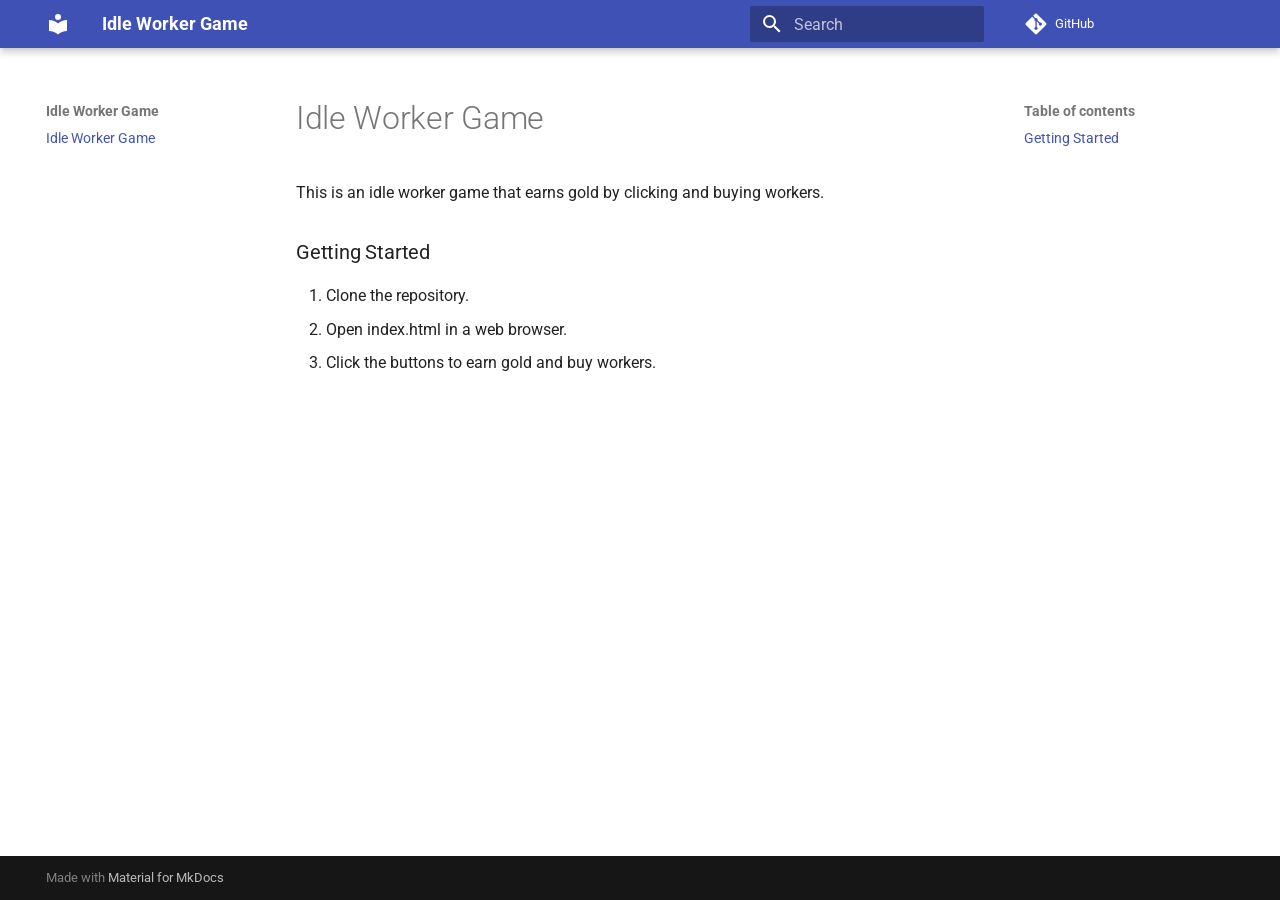
<file: index.html>
<!doctype html>
<html lang="en" class="no-js">
  <head>
    
      <meta charset="utf-8">
      <meta name="viewport" content="width=device-width,initial-scale=1">
      
      
      
      
      
      
        
      
      
      <link rel="icon" href="assets/images/favicon.png">
      <meta name="generator" content="mkdocs-1.6.1, mkdocs-material-9.7.6">
    
    
      
        <title>Idle Worker Game</title>
      
    
    
      <link rel="stylesheet" href="assets/stylesheets/main.484c7ddc.min.css">
      
      


    
    
      
    
    
      
        
        
        <link rel="preconnect" href="https://fonts.gstatic.com" crossorigin>
        <link rel="stylesheet" href="https://fonts.googleapis.com/css?family=Roboto:300,300i,400,400i,700,700i%7CRoboto+Mono:400,400i,700,700i&display=fallback">
        <style>:root{--md-text-font:"Roboto";--md-code-font:"Roboto Mono"}</style>
      
    
    
    <script>__md_scope=new URL(".",location),__md_hash=e=>[...e].reduce(((e,_)=>(e<<5)-e+_.charCodeAt(0)),0),__md_get=(e,_=localStorage,t=__md_scope)=>JSON.parse(_.getItem(t.pathname+"."+e)),__md_set=(e,_,t=localStorage,a=__md_scope)=>{try{t.setItem(a.pathname+"."+e,JSON.stringify(_))}catch(e){}}</script>
    
      

    
    
  </head>
  
  
    <body dir="ltr">
  
    
    <input class="md-toggle" data-md-toggle="drawer" type="checkbox" id="__drawer" autocomplete="off">
    <input class="md-toggle" data-md-toggle="search" type="checkbox" id="__search" autocomplete="off">
    <label class="md-overlay" for="__drawer"></label>
    <div data-md-component="skip">
      
        
        <a href="#idle-worker-game" class="md-skip">
          Skip to content
        </a>
      
    </div>
    <div data-md-component="announce">
      
    </div>
    
    
      

  

<header class="md-header md-header--shadow" data-md-component="header">
  <nav class="md-header__inner md-grid" aria-label="Header">
    <a href="." title="Idle Worker Game" class="md-header__button md-logo" aria-label="Idle Worker Game" data-md-component="logo">
      
  
  <svg xmlns="http://www.w3.org/2000/svg" viewBox="0 0 24 24"><path d="M12 8a3 3 0 0 0 3-3 3 3 0 0 0-3-3 3 3 0 0 0-3 3 3 3 0 0 0 3 3m0 3.54C9.64 9.35 6.5 8 3 8v11c3.5 0 6.64 1.35 9 3.54 2.36-2.19 5.5-3.54 9-3.54V8c-3.5 0-6.64 1.35-9 3.54"/></svg>

    </a>
    <label class="md-header__button md-icon" for="__drawer">
      
      <svg xmlns="http://www.w3.org/2000/svg" viewBox="0 0 24 24"><path d="M3 6h18v2H3zm0 5h18v2H3zm0 5h18v2H3z"/></svg>
    </label>
    <div class="md-header__title" data-md-component="header-title">
      <div class="md-header__ellipsis">
        <div class="md-header__topic">
          <span class="md-ellipsis">
            Idle Worker Game
          </span>
        </div>
        <div class="md-header__topic" data-md-component="header-topic">
          <span class="md-ellipsis">
            
              Idle Worker Game
            
          </span>
        </div>
      </div>
    </div>
    
    
      <script>var palette=__md_get("__palette");if(palette&&palette.color){if("(prefers-color-scheme)"===palette.color.media){var media=matchMedia("(prefers-color-scheme: light)"),input=document.querySelector(media.matches?"[data-md-color-media='(prefers-color-scheme: light)']":"[data-md-color-media='(prefers-color-scheme: dark)']");palette.color.media=input.getAttribute("data-md-color-media"),palette.color.scheme=input.getAttribute("data-md-color-scheme"),palette.color.primary=input.getAttribute("data-md-color-primary"),palette.color.accent=input.getAttribute("data-md-color-accent")}for(var[key,value]of Object.entries(palette.color))document.body.setAttribute("data-md-color-"+key,value)}</script>
    
    
    
      
      
        <label class="md-header__button md-icon" for="__search">
          
          <svg xmlns="http://www.w3.org/2000/svg" viewBox="0 0 24 24"><path d="M9.5 3A6.5 6.5 0 0 1 16 9.5c0 1.61-.59 3.09-1.56 4.23l.27.27h.79l5 5-1.5 1.5-5-5v-.79l-.27-.27A6.52 6.52 0 0 1 9.5 16 6.5 6.5 0 0 1 3 9.5 6.5 6.5 0 0 1 9.5 3m0 2C7 5 5 7 5 9.5S7 14 9.5 14 14 12 14 9.5 12 5 9.5 5"/></svg>
        </label>
        <div class="md-search" data-md-component="search" role="dialog">
  <label class="md-search__overlay" for="__search"></label>
  <div class="md-search__inner" role="search">
    <form class="md-search__form" name="search">
      <input type="text" class="md-search__input" name="query" aria-label="Search" placeholder="Search" autocapitalize="off" autocorrect="off" autocomplete="off" spellcheck="false" data-md-component="search-query" required>
      <label class="md-search__icon md-icon" for="__search">
        
        <svg xmlns="http://www.w3.org/2000/svg" viewBox="0 0 24 24"><path d="M9.5 3A6.5 6.5 0 0 1 16 9.5c0 1.61-.59 3.09-1.56 4.23l.27.27h.79l5 5-1.5 1.5-5-5v-.79l-.27-.27A6.52 6.52 0 0 1 9.5 16 6.5 6.5 0 0 1 3 9.5 6.5 6.5 0 0 1 9.5 3m0 2C7 5 5 7 5 9.5S7 14 9.5 14 14 12 14 9.5 12 5 9.5 5"/></svg>
        
        <svg xmlns="http://www.w3.org/2000/svg" viewBox="0 0 24 24"><path d="M20 11v2H8l5.5 5.5-1.42 1.42L4.16 12l7.92-7.92L13.5 5.5 8 11z"/></svg>
      </label>
      <nav class="md-search__options" aria-label="Search">
        
        <button type="reset" class="md-search__icon md-icon" title="Clear" aria-label="Clear" tabindex="-1">
          
          <svg xmlns="http://www.w3.org/2000/svg" viewBox="0 0 24 24"><path d="M19 6.41 17.59 5 12 10.59 6.41 5 5 6.41 10.59 12 5 17.59 6.41 19 12 13.41 17.59 19 19 17.59 13.41 12z"/></svg>
        </button>
      </nav>
      
    </form>
    <div class="md-search__output">
      <div class="md-search__scrollwrap" tabindex="0" data-md-scrollfix>
        <div class="md-search-result" data-md-component="search-result">
          <div class="md-search-result__meta">
            Initializing search
          </div>
          <ol class="md-search-result__list" role="presentation"></ol>
        </div>
      </div>
    </div>
  </div>
</div>
      
    
    
      <div class="md-header__source">
        <a href="https://github.com/lulunac27a/idle-worker-game" title="Go to repository" class="md-source" data-md-component="source">
  <div class="md-source__icon md-icon">
    
    <svg xmlns="http://www.w3.org/2000/svg" viewBox="0 0 448 512"><!--! Font Awesome Free 7.1.0 by @fontawesome - https://fontawesome.com License - https://fontawesome.com/license/free (Icons: CC BY 4.0, Fonts: SIL OFL 1.1, Code: MIT License) Copyright 2025 Fonticons, Inc.--><path d="M439.6 236.1 244 40.5c-5.4-5.5-12.8-8.5-20.4-8.5s-15 3-20.4 8.4L162.5 81l51.5 51.5c27.1-9.1 52.7 16.8 43.4 43.7l49.7 49.7c34.2-11.8 61.2 31 35.5 56.7-26.5 26.5-70.2-2.9-56-37.3L240.3 199v121.9c25.3 12.5 22.3 41.8 9.1 55-6.4 6.4-15.2 10.1-24.3 10.1s-17.8-3.6-24.3-10.1c-17.6-17.6-11.1-46.9 11.2-56v-123c-20.8-8.5-24.6-30.7-18.6-45L142.6 101 8.5 235.1C3 240.6 0 247.9 0 255.5s3 15 8.5 20.4l195.6 195.7c5.4 5.4 12.7 8.4 20.4 8.4s15-3 20.4-8.4l194.7-194.7c5.4-5.4 8.4-12.8 8.4-20.4s-3-15-8.4-20.4"/></svg>
  </div>
  <div class="md-source__repository">
    GitHub
  </div>
</a>
      </div>
    
  </nav>
  
</header>
    
    <div class="md-container" data-md-component="container">
      
      
        
          
        
      
      <main class="md-main" data-md-component="main">
        <div class="md-main__inner md-grid">
          
            
              
              <div class="md-sidebar md-sidebar--primary" data-md-component="sidebar" data-md-type="navigation" >
                <div class="md-sidebar__scrollwrap">
                  <div class="md-sidebar__inner">
                    



<nav class="md-nav md-nav--primary" aria-label="Navigation" data-md-level="0">
  <label class="md-nav__title" for="__drawer">
    <a href="." title="Idle Worker Game" class="md-nav__button md-logo" aria-label="Idle Worker Game" data-md-component="logo">
      
  
  <svg xmlns="http://www.w3.org/2000/svg" viewBox="0 0 24 24"><path d="M12 8a3 3 0 0 0 3-3 3 3 0 0 0-3-3 3 3 0 0 0-3 3 3 3 0 0 0 3 3m0 3.54C9.64 9.35 6.5 8 3 8v11c3.5 0 6.64 1.35 9 3.54 2.36-2.19 5.5-3.54 9-3.54V8c-3.5 0-6.64 1.35-9 3.54"/></svg>

    </a>
    Idle Worker Game
  </label>
  
    <div class="md-nav__source">
      <a href="https://github.com/lulunac27a/idle-worker-game" title="Go to repository" class="md-source" data-md-component="source">
  <div class="md-source__icon md-icon">
    
    <svg xmlns="http://www.w3.org/2000/svg" viewBox="0 0 448 512"><!--! Font Awesome Free 7.1.0 by @fontawesome - https://fontawesome.com License - https://fontawesome.com/license/free (Icons: CC BY 4.0, Fonts: SIL OFL 1.1, Code: MIT License) Copyright 2025 Fonticons, Inc.--><path d="M439.6 236.1 244 40.5c-5.4-5.5-12.8-8.5-20.4-8.5s-15 3-20.4 8.4L162.5 81l51.5 51.5c27.1-9.1 52.7 16.8 43.4 43.7l49.7 49.7c34.2-11.8 61.2 31 35.5 56.7-26.5 26.5-70.2-2.9-56-37.3L240.3 199v121.9c25.3 12.5 22.3 41.8 9.1 55-6.4 6.4-15.2 10.1-24.3 10.1s-17.8-3.6-24.3-10.1c-17.6-17.6-11.1-46.9 11.2-56v-123c-20.8-8.5-24.6-30.7-18.6-45L142.6 101 8.5 235.1C3 240.6 0 247.9 0 255.5s3 15 8.5 20.4l195.6 195.7c5.4 5.4 12.7 8.4 20.4 8.4s15-3 20.4-8.4l194.7-194.7c5.4-5.4 8.4-12.8 8.4-20.4s-3-15-8.4-20.4"/></svg>
  </div>
  <div class="md-source__repository">
    GitHub
  </div>
</a>
    </div>
  
  <ul class="md-nav__list" data-md-scrollfix>
    
      
      
  
  
    
  
  
  
    <li class="md-nav__item md-nav__item--active">
      
      <input class="md-nav__toggle md-toggle" type="checkbox" id="__toc">
      
      
        
      
      
        <label class="md-nav__link md-nav__link--active" for="__toc">
          
  
  
  <span class="md-ellipsis">
    
  
    Idle Worker Game
  

    
  </span>
  
  

          <span class="md-nav__icon md-icon"></span>
        </label>
      
      <a href="." class="md-nav__link md-nav__link--active">
        
  
  
  <span class="md-ellipsis">
    
  
    Idle Worker Game
  

    
  </span>
  
  

      </a>
      
        

<nav class="md-nav md-nav--secondary" aria-label="Table of contents">
  
  
  
    
  
  
    <label class="md-nav__title" for="__toc">
      <span class="md-nav__icon md-icon"></span>
      Table of contents
    </label>
    <ul class="md-nav__list" data-md-component="toc" data-md-scrollfix>
      
        <li class="md-nav__item">
  <a href="#getting-started" class="md-nav__link">
    <span class="md-ellipsis">
      
        Getting Started
      
    </span>
  </a>
  
</li>
      
    </ul>
  
</nav>
      
    </li>
  

    
  </ul>
</nav>
                  </div>
                </div>
              </div>
            
            
              
              <div class="md-sidebar md-sidebar--secondary" data-md-component="sidebar" data-md-type="toc" >
                <div class="md-sidebar__scrollwrap">
                  <div class="md-sidebar__inner">
                    

<nav class="md-nav md-nav--secondary" aria-label="Table of contents">
  
  
  
    
  
  
    <label class="md-nav__title" for="__toc">
      <span class="md-nav__icon md-icon"></span>
      Table of contents
    </label>
    <ul class="md-nav__list" data-md-component="toc" data-md-scrollfix>
      
        <li class="md-nav__item">
  <a href="#getting-started" class="md-nav__link">
    <span class="md-ellipsis">
      
        Getting Started
      
    </span>
  </a>
  
</li>
      
    </ul>
  
</nav>
                  </div>
                </div>
              </div>
            
          
          
            <div class="md-content" data-md-component="content">
              
              <article class="md-content__inner md-typeset">
                
                  


  
  


<h1 id="idle-worker-game">Idle Worker Game</h1>
<p>This is an idle worker game that earns gold by clicking and buying workers.</p>
<h3 id="getting-started">Getting Started</h3>
<ol>
<li>Clone the repository.</li>
<li>Open index.html in a web browser.</li>
<li>Click the buttons to earn gold and buy workers.</li>
</ol>












                
              </article>
            </div>
          
          
<script>var target=document.getElementById(location.hash.slice(1));target&&target.name&&(target.checked=target.name.startsWith("__tabbed_"))</script>
        </div>
        
      </main>
      
        <footer class="md-footer">
  
  <div class="md-footer-meta md-typeset">
    <div class="md-footer-meta__inner md-grid">
      <div class="md-copyright">
  
  
    Made with
    <a href="https://squidfunk.github.io/mkdocs-material/" target="_blank" rel="noopener">
      Material for MkDocs
    </a>
  
</div>
      
    </div>
  </div>
</footer>
      
    </div>
    <div class="md-dialog" data-md-component="dialog">
      <div class="md-dialog__inner md-typeset"></div>
    </div>
    
    
    
      
      
      <script id="__config" type="application/json">{"annotate": null, "base": ".", "features": [], "search": "assets/javascripts/workers/search.2c215733.min.js", "tags": null, "translations": {"clipboard.copied": "Copied to clipboard", "clipboard.copy": "Copy to clipboard", "search.result.more.one": "1 more on this page", "search.result.more.other": "# more on this page", "search.result.none": "No matching documents", "search.result.one": "1 matching document", "search.result.other": "# matching documents", "search.result.placeholder": "Type to start searching", "search.result.term.missing": "Missing", "select.version": "Select version"}, "version": null}</script>
    
    
      <script src="assets/javascripts/bundle.79ae519e.min.js"></script>
      
    
  </body>
</html>
</file>
<file: assets/stylesheets/main.484c7ddc.min.css>
@charset "UTF-8";html{-webkit-text-size-adjust:none;-moz-text-size-adjust:none;text-size-adjust:none;box-sizing:border-box}*,:after,:before{box-sizing:inherit}@media (prefers-reduced-motion){*,:after,:before{transition:none!important}}body{margin:0}a,button,input,label{-webkit-tap-highlight-color:transparent}a{color:inherit;text-decoration:none}hr{border:0;box-sizing:initial;display:block;height:.05rem;overflow:visible;padding:0}small{font-size:80%}sub,sup{line-height:1em}img{border-style:none}table{border-collapse:initial;border-spacing:0}td,th{font-weight:400;vertical-align:top}button{background:#0000;border:0;font-family:inherit;font-size:inherit;margin:0;padding:0}input{border:0;outline:none}:root{--md-primary-fg-color:#4051b5;--md-primary-fg-color--light:#5d6cc0;--md-primary-fg-color--dark:#303fa1;--md-primary-bg-color:#fff;--md-primary-bg-color--light:#ffffffb3;--md-accent-fg-color:#526cfe;--md-accent-fg-color--transparent:#526cfe1a;--md-accent-bg-color:#fff;--md-accent-bg-color--light:#ffffffb3}[data-md-color-scheme=default]{color-scheme:light}[data-md-color-scheme=default] img[src$="#gh-dark-mode-only"],[data-md-color-scheme=default] img[src$="#only-dark"]{display:none}:root,[data-md-color-scheme=default]{--md-hue:225deg;--md-default-fg-color:#000000de;--md-default-fg-color--light:#0000008a;--md-default-fg-color--lighter:#00000052;--md-default-fg-color--lightest:#00000012;--md-default-bg-color:#fff;--md-default-bg-color--light:#ffffffb3;--md-default-bg-color--lighter:#ffffff4d;--md-default-bg-color--lightest:#ffffff1f;--md-code-fg-color:#36464e;--md-code-bg-color:#f5f5f5;--md-code-bg-color--light:#f5f5f5b3;--md-code-bg-color--lighter:#f5f5f54d;--md-code-hl-color:#4287ff;--md-code-hl-color--light:#4287ff1a;--md-code-hl-number-color:#d52a2a;--md-code-hl-special-color:#db1457;--md-code-hl-function-color:#a846b9;--md-code-hl-constant-color:#6e59d9;--md-code-hl-keyword-color:#3f6ec6;--md-code-hl-string-color:#1c7d4d;--md-code-hl-name-color:var(--md-code-fg-color);--md-code-hl-operator-color:var(--md-default-fg-color--light);--md-code-hl-punctuation-color:var(--md-default-fg-color--light);--md-code-hl-comment-color:var(--md-default-fg-color--light);--md-code-hl-generic-color:var(--md-default-fg-color--light);--md-code-hl-variable-color:var(--md-default-fg-color--light);--md-typeset-color:var(--md-default-fg-color);--md-typeset-a-color:var(--md-primary-fg-color);--md-typeset-del-color:#f5503d26;--md-typeset-ins-color:#0bd57026;--md-typeset-kbd-color:#fafafa;--md-typeset-kbd-accent-color:#fff;--md-typeset-kbd-border-color:#b8b8b8;--md-typeset-mark-color:#ffff0080;--md-typeset-table-color:#0000001f;--md-typeset-table-color--light:rgba(0,0,0,.035);--md-admonition-fg-color:var(--md-default-fg-color);--md-admonition-bg-color:var(--md-default-bg-color);--md-warning-fg-color:#000000de;--md-warning-bg-color:#ff9;--md-footer-fg-color:#fff;--md-footer-fg-color--light:#ffffffb3;--md-footer-fg-color--lighter:#ffffff73;--md-footer-bg-color:#000000de;--md-footer-bg-color--dark:#00000052;--md-shadow-z1:0 0.2rem 0.5rem #0000000d,0 0 0.05rem #0000001a;--md-shadow-z2:0 0.2rem 0.5rem #0000001a,0 0 0.05rem #00000040;--md-shadow-z3:0 0.2rem 0.5rem #0003,0 0 0.05rem #00000059}.md-icon svg{fill:currentcolor;display:block;height:1.2rem;width:1.2rem}body{-webkit-font-smoothing:antialiased;-moz-osx-font-smoothing:grayscale;--md-text-font-family:var(--md-text-font,_),-apple-system,BlinkMacSystemFont,Helvetica,Arial,sans-serif;--md-code-font-family:var(--md-code-font,_),SFMono-Regular,Consolas,Menlo,monospace}aside,body,input{font-feature-settings:"kern","liga";color:var(--md-typeset-color);font-family:var(--md-text-font-family)}code,kbd,pre{font-feature-settings:"kern";font-family:var(--md-code-font-family)}:root{--md-typeset-table-sort-icon:url('data:image/svg+xml;charset=utf-8,<svg xmlns="http://www.w3.org/2000/svg" viewBox="0 0 24 24"><path d="m18 21-4-4h3V7h-3l4-4 4 4h-3v10h3M2 19v-2h10v2M2 13v-2h7v2M2 7V5h4v2z"/></svg>');--md-typeset-table-sort-icon--asc:url('data:image/svg+xml;charset=utf-8,<svg xmlns="http://www.w3.org/2000/svg" viewBox="0 0 24 24"><path d="M19 17h3l-4 4-4-4h3V3h2M2 17h10v2H2M6 5v2H2V5m0 6h7v2H2z"/></svg>');--md-typeset-table-sort-icon--desc:url('data:image/svg+xml;charset=utf-8,<svg xmlns="http://www.w3.org/2000/svg" viewBox="0 0 24 24"><path d="M19 7h3l-4-4-4 4h3v14h2M2 17h10v2H2M6 5v2H2V5m0 6h7v2H2z"/></svg>')}.md-typeset{-webkit-print-color-adjust:exact;color-adjust:exact;font-size:.8rem;line-height:1.6;overflow-wrap:break-word}@media print{.md-typeset{font-size:.68rem}}.md-typeset blockquote,.md-typeset dl,.md-typeset figure,.md-typeset ol,.md-typeset pre,.md-typeset ul{margin-bottom:1em;margin-top:1em}.md-typeset h1{color:var(--md-default-fg-color--light);font-size:2em;line-height:1.3;margin:0 0 1.25em}.md-typeset h1,.md-typeset h2{font-weight:300;letter-spacing:-.01em}.md-typeset h2{font-size:1.5625em;line-height:1.4;margin:1.6em 0 .64em}.md-typeset h3{font-size:1.25em;font-weight:400;letter-spacing:-.01em;line-height:1.5;margin:1.6em 0 .8em}.md-typeset h2+h3{margin-top:.8em}.md-typeset h4{font-weight:700;letter-spacing:-.01em;margin:1em 0}.md-typeset h5,.md-typeset h6{color:var(--md-default-fg-color--light);font-size:.8em;font-weight:700;letter-spacing:-.01em;margin:1.25em 0}.md-typeset h5{text-transform:uppercase}.md-typeset h5 code{text-transform:none}.md-typeset hr{border-bottom:.05rem solid var(--md-default-fg-color--lightest);display:flow-root;margin:1.5em 0}.md-typeset a{color:var(--md-typeset-a-color);word-break:break-word}.md-typeset a,.md-typeset a:before{transition:color 125ms}.md-typeset a:focus,.md-typeset a:hover{color:var(--md-accent-fg-color)}.md-typeset a:focus code,.md-typeset a:hover code{background-color:var(--md-accent-fg-color--transparent);color:var(--md-accent-fg-color)}.md-typeset a code{color:var(--md-typeset-a-color)}.md-typeset a.focus-visible{outline-color:var(--md-accent-fg-color);outline-offset:.2rem}.md-typeset code,.md-typeset kbd,.md-typeset pre{color:var(--md-code-fg-color);direction:ltr;font-variant-ligatures:none;transition:background-color 125ms}@media print{.md-typeset code,.md-typeset kbd,.md-typeset pre{white-space:pre-wrap}}.md-typeset code{background-color:var(--md-code-bg-color);border-radius:.1rem;-webkit-box-decoration-break:clone;box-decoration-break:clone;font-size:.85em;padding:0 .2941176471em;transition:color 125ms,background-color 125ms;word-break:break-word}.md-typeset code:not(.focus-visible){-webkit-tap-highlight-color:transparent;outline:none}.md-typeset pre{display:flow-root;line-height:1.4;position:relative}.md-typeset pre>code{-webkit-box-decoration-break:slice;box-decoration-break:slice;box-shadow:none;display:block;margin:0;outline-color:var(--md-accent-fg-color);overflow:auto;padding:.7720588235em 1.1764705882em;scrollbar-color:var(--md-default-fg-color--lighter) #0000;scrollbar-width:thin;touch-action:auto;word-break:normal}.md-typeset pre>code:hover{scrollbar-color:var(--md-accent-fg-color) #0000}.md-typeset pre>code::-webkit-scrollbar{height:.2rem;width:.2rem}.md-typeset pre>code::-webkit-scrollbar-thumb{background-color:var(--md-default-fg-color--lighter)}.md-typeset pre>code::-webkit-scrollbar-thumb:hover{background-color:var(--md-accent-fg-color)}.md-typeset kbd{background-color:var(--md-typeset-kbd-color);border-radius:.1rem;box-shadow:0 .1rem 0 .05rem var(--md-typeset-kbd-border-color),0 .1rem 0 var(--md-typeset-kbd-border-color),0 -.1rem .2rem var(--md-typeset-kbd-accent-color) inset;color:var(--md-default-fg-color);display:inline-block;font-size:.75em;padding:0 .6666666667em;vertical-align:text-top;word-break:break-word}.md-typeset mark{background-color:var(--md-typeset-mark-color);-webkit-box-decoration-break:clone;box-decoration-break:clone;color:inherit;word-break:break-word}.md-typeset abbr{cursor:help;text-decoration:none}.md-typeset [data-preview],.md-typeset abbr{border-bottom:.05rem dotted var(--md-default-fg-color--light)}.md-typeset small{opacity:.75}[dir=ltr] .md-typeset sub,[dir=ltr] .md-typeset sup{margin-left:.078125em}[dir=rtl] .md-typeset sub,[dir=rtl] .md-typeset sup{margin-right:.078125em}[dir=ltr] .md-typeset blockquote{padding-left:.6rem}[dir=rtl] .md-typeset blockquote{padding-right:.6rem}[dir=ltr] .md-typeset blockquote{border-left:.2rem solid var(--md-default-fg-color--lighter)}[dir=rtl] .md-typeset blockquote{border-right:.2rem solid var(--md-default-fg-color--lighter)}.md-typeset blockquote{color:var(--md-default-fg-color--light);margin-left:0;margin-right:0}.md-typeset ul{list-style-type:disc}.md-typeset ul[type]{list-style-type:revert-layer}[dir=ltr] .md-typeset ol,[dir=ltr] .md-typeset ul{margin-left:.625em}[dir=rtl] .md-typeset ol,[dir=rtl] .md-typeset ul{margin-right:.625em}.md-typeset ol,.md-typeset ul{padding:0}.md-typeset ol:not([hidden]),.md-typeset ul:not([hidden]){display:flow-root}.md-typeset ol ol,.md-typeset ul ol{list-style-type:lower-alpha}.md-typeset ol ol ol,.md-typeset ul ol ol{list-style-type:lower-roman}.md-typeset ol ol ol ol,.md-typeset ul ol ol ol{list-style-type:upper-alpha}.md-typeset ol ol ol ol ol,.md-typeset ul ol ol ol ol{list-style-type:upper-roman}.md-typeset ol[type],.md-typeset ul[type]{list-style-type:revert-layer}[dir=ltr] .md-typeset ol li,[dir=ltr] .md-typeset ul li{margin-left:1.25em}[dir=rtl] .md-typeset ol li,[dir=rtl] .md-typeset ul li{margin-right:1.25em}.md-typeset ol li,.md-typeset ul li{margin-bottom:.5em}.md-typeset ol li blockquote,.md-typeset ol li p,.md-typeset ul li blockquote,.md-typeset ul li p{margin:.5em 0}.md-typeset ol li:last-child,.md-typeset ul li:last-child{margin-bottom:0}[dir=ltr] .md-typeset ol li ol,[dir=ltr] .md-typeset ol li ul,[dir=ltr] .md-typeset ul li ol,[dir=ltr] .md-typeset ul li ul{margin-left:.625em}[dir=rtl] .md-typeset ol li ol,[dir=rtl] .md-typeset ol li ul,[dir=rtl] .md-typeset ul li ol,[dir=rtl] .md-typeset ul li ul{margin-right:.625em}.md-typeset ol li ol,.md-typeset ol li ul,.md-typeset ul li ol,.md-typeset ul li ul{margin-bottom:.5em;margin-top:.5em}[dir=ltr] .md-typeset dd{margin-left:1.875em}[dir=rtl] .md-typeset dd{margin-right:1.875em}.md-typeset dd{margin-bottom:1.5em;margin-top:1em}.md-typeset img,.md-typeset svg,.md-typeset video{height:auto;max-width:100%}.md-typeset img[align=left]{margin:1em 1em 1em 0}.md-typeset img[align=right]{margin:1em 0 1em 1em}.md-typeset img[align]:only-child{margin-top:0}.md-typeset figure{display:flow-root;margin:1em auto;max-width:100%;text-align:center;width:fit-content}.md-typeset figure img{display:block;margin:0 auto}.md-typeset figcaption{font-style:italic;margin:1em auto;max-width:24rem}.md-typeset iframe{max-width:100%}.md-typeset table:not([class]){background-color:var(--md-default-bg-color);border:.05rem solid var(--md-typeset-table-color);border-radius:.1rem;display:inline-block;font-size:.64rem;max-width:100%;overflow:auto;touch-action:auto}@media print{.md-typeset table:not([class]){display:table}}.md-typeset table:not([class])+*{margin-top:1.5em}.md-typeset table:not([class]) td>:first-child,.md-typeset table:not([class]) th>:first-child{margin-top:0}.md-typeset table:not([class]) td>:last-child,.md-typeset table:not([class]) th>:last-child{margin-bottom:0}.md-typeset table:not([class]) td:not([align]),.md-typeset table:not([class]) th:not([align]){text-align:left}[dir=rtl] .md-typeset table:not([class]) td:not([align]),[dir=rtl] .md-typeset table:not([class]) th:not([align]){text-align:right}.md-typeset table:not([class]) th{font-weight:700;min-width:5rem;padding:.9375em 1.25em;vertical-align:top}.md-typeset table:not([class]) td{border-top:.05rem solid var(--md-typeset-table-color);padding:.9375em 1.25em;vertical-align:top}.md-typeset table:not([class]) tbody tr{transition:background-color 125ms}.md-typeset table:not([class]) tbody tr:hover{background-color:var(--md-typeset-table-color--light);box-shadow:0 .05rem 0 var(--md-default-bg-color) inset}.md-typeset table:not([class]) a{word-break:normal}.md-typeset table th[role=columnheader]{cursor:pointer}[dir=ltr] .md-typeset table th[role=columnheader]:after{margin-left:.5em}[dir=rtl] .md-typeset table th[role=columnheader]:after{margin-right:.5em}.md-typeset table th[role=columnheader]:after{content:"";display:inline-block;height:1.2em;-webkit-mask-image:var(--md-typeset-table-sort-icon);mask-image:var(--md-typeset-table-sort-icon);-webkit-mask-repeat:no-repeat;mask-repeat:no-repeat;-webkit-mask-size:contain;mask-size:contain;transition:background-color 125ms;vertical-align:text-bottom;width:1.2em}.md-typeset table th[role=columnheader]:hover:after{background-color:var(--md-default-fg-color--lighter)}.md-typeset table th[role=columnheader][aria-sort=ascending]:after{background-color:var(--md-default-fg-color--light);-webkit-mask-image:var(--md-typeset-table-sort-icon--asc);mask-image:var(--md-typeset-table-sort-icon--asc)}.md-typeset table th[role=columnheader][aria-sort=descending]:after{background-color:var(--md-default-fg-color--light);-webkit-mask-image:var(--md-typeset-table-sort-icon--desc);mask-image:var(--md-typeset-table-sort-icon--desc)}.md-typeset__scrollwrap{margin:1em -.8rem;overflow-x:auto;touch-action:auto}.md-typeset__table{display:inline-block;margin-bottom:.5em;padding:0 .8rem}@media print{.md-typeset__table{display:block}}html .md-typeset__table table{display:table;margin:0;overflow:hidden;width:100%}@media screen and (max-width:44.984375em){.md-content__inner>pre{margin:1em -.8rem}.md-content__inner>pre code{border-radius:0}}.md-typeset .md-author{border-radius:100%;display:block;flex-shrink:0;height:1.6rem;overflow:hidden;position:relative;transition:color 125ms,transform 125ms;width:1.6rem}.md-typeset .md-author img{display:block}.md-typeset .md-author--more{background:var(--md-default-fg-color--lightest);color:var(--md-default-fg-color--lighter);font-size:.6rem;font-weight:700;line-height:1.6rem;text-align:center}.md-typeset .md-author--long{height:2.4rem;width:2.4rem}.md-typeset a.md-author{transform:scale(1)}.md-typeset a.md-author img{border-radius:100%;filter:grayscale(100%) opacity(75%);transition:filter 125ms}.md-typeset a.md-author:focus,.md-typeset a.md-author:hover{transform:scale(1.1);z-index:1}.md-typeset a.md-author:focus img,.md-typeset a.md-author:hover img{filter:grayscale(0)}.md-banner{background-color:var(--md-footer-bg-color);color:var(--md-footer-fg-color);overflow:auto}@media print{.md-banner{display:none}}.md-banner--warning{background-color:var(--md-warning-bg-color);color:var(--md-warning-fg-color)}.md-banner__inner{font-size:.7rem;margin:.6rem auto;padding:0 .8rem}[dir=ltr] .md-banner__button{float:right}[dir=rtl] .md-banner__button{float:left}.md-banner__button{color:inherit;cursor:pointer;transition:opacity .25s}.no-js .md-banner__button{display:none}.md-banner__button:hover{opacity:.7}html{font-size:125%;height:100%;overflow-x:hidden}@media screen and (min-width:100em){html{font-size:137.5%}}@media screen and (min-width:125em){html{font-size:150%}}body{background-color:var(--md-default-bg-color);display:flex;flex-direction:column;font-size:.5rem;min-height:100%;position:relative;width:100%}@media print{body{display:block}}@media screen and (max-width:59.984375em){body[data-md-scrolllock]{position:fixed}}.md-grid{margin-left:auto;margin-right:auto;max-width:61rem}.md-container{display:flex;flex-direction:column;flex-grow:1}@media print{.md-container{display:block}}.md-main{flex-grow:1}.md-main__inner{display:flex;height:100%;margin-top:1.5rem}.md-ellipsis{overflow:hidden;text-overflow:ellipsis}.md-toggle{display:none}.md-option{height:0;opacity:0;position:absolute;width:0}.md-option:checked+label:not([hidden]){display:block}.md-option.focus-visible+label{outline-color:var(--md-accent-fg-color);outline-style:auto}.md-skip{background-color:var(--md-default-fg-color);border-radius:.1rem;color:var(--md-default-bg-color);font-size:.64rem;margin:.5rem;opacity:0;outline-color:var(--md-accent-fg-color);padding:.3rem .5rem;position:fixed;transform:translateY(.4rem);z-index:-1}.md-skip:focus{opacity:1;transform:translateY(0);transition:transform .25s cubic-bezier(.4,0,.2,1),opacity 175ms 75ms;z-index:10}@page{margin:25mm}:root{--md-clipboard-icon:url('data:image/svg+xml;charset=utf-8,<svg xmlns="http://www.w3.org/2000/svg" viewBox="0 0 24 24"><path d="M19 21H8V7h11m0-2H8a2 2 0 0 0-2 2v14a2 2 0 0 0 2 2h11a2 2 0 0 0 2-2V7a2 2 0 0 0-2-2m-3-4H4a2 2 0 0 0-2 2v14h2V3h12z"/></svg>')}.md-clipboard{border-radius:.1rem;color:var(--md-default-fg-color--lightest);cursor:pointer;height:1.5em;outline-color:var(--md-accent-fg-color);outline-offset:.1rem;transition:color .25s;width:1.5em;z-index:1}@media print{.md-clipboard{display:none}}.md-clipboard:not(.focus-visible){-webkit-tap-highlight-color:transparent;outline:none}:hover>.md-clipboard{color:var(--md-default-fg-color--light)}.md-clipboard:focus,.md-clipboard:hover{color:var(--md-accent-fg-color)}.md-clipboard:after{background-color:currentcolor;content:"";display:block;height:1.125em;margin:0 auto;-webkit-mask-image:var(--md-clipboard-icon);mask-image:var(--md-clipboard-icon);-webkit-mask-position:center;mask-position:center;-webkit-mask-repeat:no-repeat;mask-repeat:no-repeat;-webkit-mask-size:contain;mask-size:contain;width:1.125em}.md-clipboard--inline{cursor:pointer}.md-clipboard--inline code{transition:color .25s,background-color .25s}.md-clipboard--inline:focus code,.md-clipboard--inline:hover code{background-color:var(--md-accent-fg-color--transparent);color:var(--md-accent-fg-color)}:root{--md-code-select-icon:url('data:image/svg+xml;charset=utf-8,<svg xmlns="http://www.w3.org/2000/svg" viewBox="0 0 24 24"><path d="M19 19h-4v2h4c1.1 0 2-.9 2-2v-4h-2m0-12h-4v2h4v4h2V5c0-1.1-.9-2-2-2M5 5h4V3H5c-1.1 0-2 .9-2 2v4h2m0 6H3v4c0 1.1.9 2 2 2h4v-2H5zm2-4h2v2H7zm4 0h2v2h-2zm4 0h2v2h-2zM7 7h2v2H7zm4 0h2v2h-2zm4 0h2v2h-2zm-8 8h2v2H7zm4 0h2v2h-2zm4 0h2v2h-2z"/></svg>');--md-code-copy-icon:url('data:image/svg+xml;charset=utf-8,<svg xmlns="http://www.w3.org/2000/svg" viewBox="0 0 24 24"><path d="M19 21H8V7h11m0-2H8a2 2 0 0 0-2 2v14a2 2 0 0 0 2 2h11a2 2 0 0 0 2-2V7a2 2 0 0 0-2-2m-3-4H4a2 2 0 0 0-2 2v14h2V3h12z"/></svg>')}.md-typeset .md-code__content{display:grid}.md-code__nav{background-color:var(--md-code-bg-color--lighter);border-radius:.1rem;display:flex;gap:.2rem;padding:.2rem;position:absolute;right:.25em;top:.25em;transition:background-color .25s;z-index:1}:hover>.md-code__nav{background-color:var(--md-code-bg-color--light)}.md-code__button{color:var(--md-default-fg-color--lightest);cursor:pointer;display:block;height:1.5em;outline-color:var(--md-accent-fg-color);outline-offset:.1rem;transition:color .25s;width:1.5em}:hover>*>.md-code__button{color:var(--md-default-fg-color--light)}.md-code__button.focus-visible,.md-code__button:hover{color:var(--md-accent-fg-color)}.md-code__button--active{color:var(--md-default-fg-color)!important}.md-code__button:after{background-color:currentcolor;content:"";display:block;height:1.125em;margin:0 auto;-webkit-mask-position:center;mask-position:center;-webkit-mask-repeat:no-repeat;mask-repeat:no-repeat;-webkit-mask-size:contain;mask-size:contain;width:1.125em}.md-code__button[data-md-type=select]:after{-webkit-mask-image:var(--md-code-select-icon);mask-image:var(--md-code-select-icon)}.md-code__button[data-md-type=copy]:after{-webkit-mask-image:var(--md-code-copy-icon);mask-image:var(--md-code-copy-icon)}@keyframes consent{0%{opacity:0;transform:translateY(100%)}to{opacity:1;transform:translateY(0)}}@keyframes overlay{0%{opacity:0}to{opacity:1}}.md-consent__overlay{animation:overlay .25s both;-webkit-backdrop-filter:blur(.1rem);backdrop-filter:blur(.1rem);background-color:#0000008a;height:100%;opacity:1;position:fixed;top:0;width:100%;z-index:5}.md-consent__inner{animation:consent .5s cubic-bezier(.1,.7,.1,1) both;background-color:var(--md-default-bg-color);border:0;border-radius:.1rem;bottom:0;box-shadow:0 0 .2rem #0000001a,0 .2rem .4rem #0003;max-height:100%;overflow:auto;padding:0;position:fixed;width:100%;z-index:5}.md-consent__form{padding:.8rem}.md-consent__settings{display:none;margin:1em 0}input:checked+.md-consent__settings{display:block}.md-consent__controls{margin-bottom:.8rem}.md-typeset .md-consent__controls .md-button{display:inline}@media screen and (max-width:44.984375em){.md-typeset .md-consent__controls .md-button{display:block;margin-top:.4rem;text-align:center;width:100%}}.md-consent label{cursor:pointer}.md-content{flex-grow:1;min-width:0}.md-content__inner{margin:0 .8rem 1.2rem;padding-top:.6rem}@media screen and (min-width:76.25em){[dir=ltr] .md-sidebar--primary:not([hidden])~.md-content>.md-content__inner{margin-left:1.2rem}[dir=ltr] .md-sidebar--secondary:not([hidden])~.md-content>.md-content__inner,[dir=rtl] .md-sidebar--primary:not([hidden])~.md-content>.md-content__inner{margin-right:1.2rem}[dir=rtl] .md-sidebar--secondary:not([hidden])~.md-content>.md-content__inner{margin-left:1.2rem}}.md-content__inner:before{content:"";display:block;height:.4rem}.md-content__inner>:last-child{margin-bottom:0}[dir=ltr] .md-content__button{float:right}[dir=rtl] .md-content__button{float:left}[dir=ltr] .md-content__button{margin-left:.4rem}[dir=rtl] .md-content__button{margin-right:.4rem}.md-content__button{margin:.4rem 0;padding:0}@media print{.md-content__button{display:none}}.md-typeset .md-content__button{color:var(--md-default-fg-color--lighter)}.md-content__button svg{display:inline;vertical-align:top}[dir=rtl] .md-content__button svg{transform:scaleX(-1)}[dir=ltr] .md-dialog{right:.8rem}[dir=rtl] .md-dialog{left:.8rem}.md-dialog{background-color:var(--md-default-fg-color);border-radius:.1rem;bottom:.8rem;box-shadow:var(--md-shadow-z3);min-width:11.1rem;opacity:0;padding:.4rem .6rem;pointer-events:none;position:fixed;transform:translateY(100%);transition:transform 0ms .4s,opacity .4s;z-index:4}@media print{.md-dialog{display:none}}.md-dialog--active{opacity:1;pointer-events:auto;transform:translateY(0);transition:transform .4s cubic-bezier(.075,.85,.175,1),opacity .4s}.md-dialog__inner{color:var(--md-default-bg-color);font-size:.7rem}.md-feedback{margin:2em 0 1em;text-align:center}.md-feedback fieldset{border:none;margin:0;padding:0}.md-feedback__title{font-weight:700;margin:1em auto}.md-feedback__inner{position:relative}.md-feedback__list{display:flex;flex-wrap:wrap;place-content:baseline center;position:relative}.md-feedback__list:hover .md-icon:not(:disabled){color:var(--md-default-fg-color--lighter)}:disabled .md-feedback__list{min-height:1.8rem}.md-feedback__icon{color:var(--md-default-fg-color--light);cursor:pointer;flex-shrink:0;margin:0 .1rem;transition:color 125ms}.md-feedback__icon:not(:disabled).md-icon:hover{color:var(--md-accent-fg-color)}.md-feedback__icon:disabled{color:var(--md-default-fg-color--lightest);pointer-events:none}.md-feedback__note{opacity:0;position:relative;transform:translateY(.4rem);transition:transform .4s cubic-bezier(.1,.7,.1,1),opacity .15s}.md-feedback__note>*{margin:0 auto;max-width:16rem}:disabled .md-feedback__note{opacity:1;transform:translateY(0)}@media print{.md-feedback{display:none}}.md-footer{background-color:var(--md-footer-bg-color);color:var(--md-footer-fg-color)}@media print{.md-footer{display:none}}.md-footer__inner{justify-content:space-between;overflow:auto;padding:.2rem}.md-footer__inner:not([hidden]){display:flex}.md-footer__link{align-items:end;display:flex;flex-grow:0.01;margin-bottom:.4rem;margin-top:1rem;max-width:100%;outline-color:var(--md-accent-fg-color);overflow:hidden;transition:opacity .25s}.md-footer__link:focus,.md-footer__link:hover{opacity:.7}[dir=rtl] .md-footer__link svg{transform:scaleX(-1)}@media screen and (max-width:44.984375em){.md-footer__link--prev{flex-shrink:0}.md-footer__link--prev .md-footer__title{display:none}}[dir=ltr] .md-footer__link--next{margin-left:auto}[dir=rtl] .md-footer__link--next{margin-right:auto}.md-footer__link--next{text-align:right}[dir=rtl] .md-footer__link--next{text-align:left}.md-footer__title{flex-grow:1;font-size:.9rem;margin-bottom:.7rem;max-width:calc(100% - 2.4rem);padding:0 1rem;white-space:nowrap}.md-footer__button{margin:.2rem;padding:.4rem}.md-footer__direction{font-size:.64rem;opacity:.7}.md-footer-meta{background-color:var(--md-footer-bg-color--dark)}.md-footer-meta__inner{display:flex;flex-wrap:wrap;justify-content:space-between;padding:.2rem}html .md-footer-meta.md-typeset a{color:var(--md-footer-fg-color--light)}html .md-footer-meta.md-typeset a:focus,html .md-footer-meta.md-typeset a:hover{color:var(--md-footer-fg-color)}.md-copyright{color:var(--md-footer-fg-color--lighter);font-size:.64rem;margin:auto .6rem;padding:.4rem 0;width:100%}@media screen and (min-width:45em){.md-copyright{width:auto}}.md-copyright__highlight{color:var(--md-footer-fg-color--light)}.md-social{display:inline-flex;gap:.2rem;margin:0 .4rem;padding:.2rem 0 .6rem}@media screen and (min-width:45em){.md-social{padding:.6rem 0}}.md-social__link{display:inline-block;height:1.6rem;text-align:center;width:1.6rem}.md-social__link:before{line-height:1.9}.md-social__link svg{fill:currentcolor;max-height:.8rem;vertical-align:-25%}.md-typeset .md-button{border:.1rem solid;border-radius:.1rem;color:var(--md-primary-fg-color);cursor:pointer;display:inline-block;font-weight:700;padding:.625em 2em;transition:color 125ms,background-color 125ms,border-color 125ms}.md-typeset .md-button--primary{background-color:var(--md-primary-fg-color);border-color:var(--md-primary-fg-color);color:var(--md-primary-bg-color)}.md-typeset .md-button:focus,.md-typeset .md-button:hover{background-color:var(--md-accent-fg-color);border-color:var(--md-accent-fg-color);color:var(--md-accent-bg-color)}[dir=ltr] .md-typeset .md-input{border-top-left-radius:.1rem}[dir=ltr] .md-typeset .md-input,[dir=rtl] .md-typeset .md-input{border-top-right-radius:.1rem}[dir=rtl] .md-typeset .md-input{border-top-left-radius:.1rem}.md-typeset .md-input{border-bottom:.1rem solid var(--md-default-fg-color--lighter);box-shadow:var(--md-shadow-z1);font-size:.8rem;height:1.8rem;padding:0 .6rem;transition:border .25s,box-shadow .25s}.md-typeset .md-input:focus,.md-typeset .md-input:hover{border-bottom-color:var(--md-accent-fg-color);box-shadow:var(--md-shadow-z2)}.md-typeset .md-input--stretch{width:100%}.md-header{background-color:var(--md-primary-fg-color);box-shadow:0 0 .2rem #0000,0 .2rem .4rem #0000;color:var(--md-primary-bg-color);display:block;left:0;position:sticky;right:0;top:0;z-index:4}@media print{.md-header{display:none}}.md-header[hidden]{transform:translateY(-100%);transition:transform .25s cubic-bezier(.8,0,.6,1),box-shadow .25s}.md-header--shadow{box-shadow:0 0 .2rem #0000001a,0 .2rem .4rem #0003;transition:transform .25s cubic-bezier(.1,.7,.1,1),box-shadow .25s}.md-header__inner{align-items:center;display:flex;padding:0 .2rem}.md-header__button{color:currentcolor;cursor:pointer;margin:.2rem;outline-color:var(--md-accent-fg-color);padding:.4rem;position:relative;transition:opacity .25s;vertical-align:middle;z-index:1}.md-header__button:hover{opacity:.7}.md-header__button:not([hidden]){display:inline-block}.md-header__button:not(.focus-visible){-webkit-tap-highlight-color:transparent;outline:none}.md-header__button.md-logo{margin:.2rem;padding:.4rem}@media screen and (max-width:76.234375em){.md-header__button.md-logo{display:none}}.md-header__button.md-logo img,.md-header__button.md-logo svg{fill:currentcolor;display:block;height:1.2rem;width:auto}@media screen and (min-width:60em){.md-header__button[for=__search]{display:none}}.no-js .md-header__button[for=__search]{display:none}[dir=rtl] .md-header__button[for=__search] svg{transform:scaleX(-1)}@media screen and (min-width:76.25em){.md-header__button[for=__drawer]{display:none}}.md-header__topic{display:flex;max-width:100%;position:absolute;transition:transform .4s cubic-bezier(.1,.7,.1,1),opacity .15s;white-space:nowrap}.md-header__topic+.md-header__topic{opacity:0;pointer-events:none;transform:translateX(1.25rem);transition:transform .4s cubic-bezier(1,.7,.1,.1),opacity .15s;z-index:-1}[dir=rtl] .md-header__topic+.md-header__topic{transform:translateX(-1.25rem)}.md-header__topic:first-child{font-weight:700}[dir=ltr] .md-header__title{margin-left:1rem;margin-right:.4rem}[dir=rtl] .md-header__title{margin-left:.4rem;margin-right:1rem}.md-header__title{flex-grow:1;font-size:.9rem;height:2.4rem;line-height:2.4rem}.md-header__title--active .md-header__topic{opacity:0;pointer-events:none;transform:translateX(-1.25rem);transition:transform .4s cubic-bezier(1,.7,.1,.1),opacity .15s;z-index:-1}[dir=rtl] .md-header__title--active .md-header__topic{transform:translateX(1.25rem)}.md-header__title--active .md-header__topic+.md-header__topic{opacity:1;pointer-events:auto;transform:translateX(0);transition:transform .4s cubic-bezier(.1,.7,.1,1),opacity .15s;z-index:0}.md-header__title>.md-header__ellipsis{height:100%;position:relative;width:100%}.md-header__option{display:flex;flex-shrink:0;max-width:100%;transition:max-width 0ms .25s,opacity .25s .25s;white-space:nowrap}[data-md-toggle=search]:checked~.md-header .md-header__option{max-width:0;opacity:0;transition:max-width 0ms,opacity 0ms}.md-header__option>input{bottom:0}.md-header__source{display:none}@media screen and (min-width:60em){[dir=ltr] .md-header__source{margin-left:1rem}[dir=rtl] .md-header__source{margin-right:1rem}.md-header__source{display:block;max-width:11.7rem;width:11.7rem}}@media screen and (min-width:76.25em){[dir=ltr] .md-header__source{margin-left:1.4rem}[dir=rtl] .md-header__source{margin-right:1.4rem}}.md-meta{color:var(--md-default-fg-color--light);font-size:.7rem;line-height:1.3}.md-meta__list{display:inline-flex;flex-wrap:wrap;list-style:none;margin:0;padding:0}.md-meta__item:not(:last-child):after{content:"·";margin-left:.2rem;margin-right:.2rem}.md-meta__link{color:var(--md-typeset-a-color)}.md-meta__link:focus,.md-meta__link:hover{color:var(--md-accent-fg-color)}.md-draft{background-color:#ff1744;border-radius:.125em;color:#fff;display:inline-block;font-weight:700;padding-left:.5714285714em;padding-right:.5714285714em}:root{--md-nav-icon--prev:url('data:image/svg+xml;charset=utf-8,<svg xmlns="http://www.w3.org/2000/svg" viewBox="0 0 24 24"><path d="M20 11v2H8l5.5 5.5-1.42 1.42L4.16 12l7.92-7.92L13.5 5.5 8 11z"/></svg>');--md-nav-icon--next:url('data:image/svg+xml;charset=utf-8,<svg xmlns="http://www.w3.org/2000/svg" viewBox="0 0 24 24"><path d="M8.59 16.58 13.17 12 8.59 7.41 10 6l6 6-6 6z"/></svg>');--md-toc-icon:url('data:image/svg+xml;charset=utf-8,<svg xmlns="http://www.w3.org/2000/svg" viewBox="0 0 24 24"><path d="M3 9h14V7H3zm0 4h14v-2H3zm0 4h14v-2H3zm16 0h2v-2h-2zm0-10v2h2V7zm0 6h2v-2h-2z"/></svg>')}.md-nav{font-size:.7rem;line-height:1.3}.md-nav__title{color:var(--md-default-fg-color--light);display:block;font-weight:700;overflow:hidden;padding:0 .6rem;text-overflow:ellipsis}.md-nav__title .md-nav__button{display:none}.md-nav__title .md-nav__button img{height:100%;width:auto}.md-nav__title .md-nav__button.md-logo img,.md-nav__title .md-nav__button.md-logo svg{fill:currentcolor;display:block;height:2.4rem;max-width:100%;object-fit:contain;width:auto}.md-nav__list{list-style:none;margin:0;padding:0}.md-nav__link{align-items:flex-start;display:flex;gap:.4rem;margin-top:.625em;scroll-snap-align:start;transition:color 125ms}.md-nav__link--passed,.md-nav__link--passed code{color:var(--md-default-fg-color--light)}.md-nav__item .md-nav__link--active,.md-nav__item .md-nav__link--active code{color:var(--md-typeset-a-color)}.md-nav__link .md-ellipsis{position:relative}.md-nav__link .md-ellipsis code{word-break:normal}[dir=ltr] .md-nav__link .md-icon:last-child{margin-left:auto}[dir=rtl] .md-nav__link .md-icon:last-child{margin-right:auto}.md-nav__link .md-typeset{font-size:.7rem;line-height:1.3}.md-nav__link svg{fill:currentcolor;flex-shrink:0;height:1.3em;position:relative}.md-nav__link[for]:focus,.md-nav__link[for]:hover,.md-nav__link[href]:focus,.md-nav__link[href]:hover{color:var(--md-accent-fg-color);cursor:pointer}.md-nav__link[for]:focus code,.md-nav__link[for]:hover code,.md-nav__link[href]:focus code,.md-nav__link[href]:hover code{background-color:var(--md-accent-fg-color--transparent);color:var(--md-accent-fg-color)}.md-nav__link.focus-visible{outline-color:var(--md-accent-fg-color);outline-offset:.2rem}.md-nav--primary .md-nav__link[for=__toc]{display:none}.md-nav--primary .md-nav__link[for=__toc] .md-icon:after{background-color:currentcolor;display:block;height:100%;-webkit-mask-image:var(--md-toc-icon);mask-image:var(--md-toc-icon);width:100%}.md-nav--primary .md-nav__link[for=__toc]~.md-nav{display:none}.md-nav__container>.md-nav__link{margin-top:0}.md-nav__container>.md-nav__link:first-child{flex-grow:1;min-width:0}.md-nav__icon{flex-shrink:0}.md-nav__source{display:none}@media screen and (max-width:76.234375em){.md-nav--primary,.md-nav--primary .md-nav{background-color:var(--md-default-bg-color);display:flex;flex-direction:column;height:100%;left:0;position:absolute;right:0;top:0;z-index:1}.md-nav--primary .md-nav__item,.md-nav--primary .md-nav__title{font-size:.8rem;line-height:1.5}.md-nav--primary .md-nav__title{background-color:var(--md-default-fg-color--lightest);color:var(--md-default-fg-color--light);cursor:pointer;height:5.6rem;line-height:2.4rem;padding:3rem .8rem .2rem;position:relative;white-space:nowrap}[dir=ltr] .md-nav--primary .md-nav__title .md-nav__icon{left:.4rem}[dir=rtl] .md-nav--primary .md-nav__title .md-nav__icon{right:.4rem}.md-nav--primary .md-nav__title .md-nav__icon{display:block;height:1.2rem;margin:.2rem;position:absolute;top:.4rem;width:1.2rem}.md-nav--primary .md-nav__title .md-nav__icon:after{background-color:currentcolor;content:"";display:block;height:100%;-webkit-mask-image:var(--md-nav-icon--prev);mask-image:var(--md-nav-icon--prev);-webkit-mask-position:center;mask-position:center;-webkit-mask-repeat:no-repeat;mask-repeat:no-repeat;-webkit-mask-size:contain;mask-size:contain;width:100%}.md-nav--primary .md-nav__title~.md-nav__list{background-color:var(--md-default-bg-color);box-shadow:0 .05rem 0 var(--md-default-fg-color--lightest) inset;overflow-y:auto;scroll-snap-type:y mandatory;touch-action:pan-y}.md-nav--primary .md-nav__title~.md-nav__list>:first-child{border-top:0}.md-nav--primary .md-nav__title[for=__drawer]{background-color:var(--md-primary-fg-color);color:var(--md-primary-bg-color);font-weight:700}.md-nav--primary .md-nav__title .md-logo{display:block;left:.2rem;margin:.2rem;padding:.4rem;position:absolute;right:.2rem;top:.2rem}.md-nav--primary .md-nav__list{flex:1}.md-nav--primary .md-nav__item{border-top:.05rem solid var(--md-default-fg-color--lightest)}.md-nav--primary .md-nav__item--active>.md-nav__link{color:var(--md-typeset-a-color)}.md-nav--primary .md-nav__item--active>.md-nav__link:focus,.md-nav--primary .md-nav__item--active>.md-nav__link:hover{color:var(--md-accent-fg-color)}.md-nav--primary .md-nav__link{margin-top:0;padding:.6rem .8rem}.md-nav--primary .md-nav__link svg{margin-top:.1em}.md-nav--primary .md-nav__link>.md-nav__link{padding:0}[dir=ltr] .md-nav--primary .md-nav__link .md-nav__icon{margin-right:-.2rem}[dir=rtl] .md-nav--primary .md-nav__link .md-nav__icon{margin-left:-.2rem}.md-nav--primary .md-nav__link .md-nav__icon{font-size:1.2rem;height:1.2rem;width:1.2rem}.md-nav--primary .md-nav__link .md-nav__icon:after{background-color:currentcolor;content:"";display:block;height:100%;-webkit-mask-image:var(--md-nav-icon--next);mask-image:var(--md-nav-icon--next);-webkit-mask-position:center;mask-position:center;-webkit-mask-repeat:no-repeat;mask-repeat:no-repeat;-webkit-mask-size:contain;mask-size:contain;width:100%}[dir=rtl] .md-nav--primary .md-nav__icon:after{transform:scale(-1)}.md-nav--primary .md-nav--secondary .md-nav{background-color:initial;position:static}[dir=ltr] .md-nav--primary .md-nav--secondary .md-nav .md-nav__link{padding-left:1.4rem}[dir=rtl] .md-nav--primary .md-nav--secondary .md-nav .md-nav__link{padding-right:1.4rem}[dir=ltr] .md-nav--primary .md-nav--secondary .md-nav .md-nav .md-nav__link{padding-left:2rem}[dir=rtl] .md-nav--primary .md-nav--secondary .md-nav .md-nav .md-nav__link{padding-right:2rem}[dir=ltr] .md-nav--primary .md-nav--secondary .md-nav .md-nav .md-nav .md-nav__link{padding-left:2.6rem}[dir=rtl] .md-nav--primary .md-nav--secondary .md-nav .md-nav .md-nav .md-nav__link{padding-right:2.6rem}[dir=ltr] .md-nav--primary .md-nav--secondary .md-nav .md-nav .md-nav .md-nav .md-nav__link{padding-left:3.2rem}[dir=rtl] .md-nav--primary .md-nav--secondary .md-nav .md-nav .md-nav .md-nav .md-nav__link{padding-right:3.2rem}.md-nav--secondary{background-color:initial}.md-nav__toggle~.md-nav{display:flex;opacity:0;transform:translateX(100%);transition:transform .25s cubic-bezier(.8,0,.6,1),opacity 125ms 50ms}[dir=rtl] .md-nav__toggle~.md-nav{transform:translateX(-100%)}.md-nav__toggle:checked~.md-nav{opacity:1;transform:translateX(0);transition:transform .25s cubic-bezier(.4,0,.2,1),opacity 125ms 125ms}.md-nav__toggle:checked~.md-nav>.md-nav__list{backface-visibility:hidden}}@media screen and (max-width:59.984375em){.md-nav--primary .md-nav__link[for=__toc]{display:flex}.md-nav--primary .md-nav__link[for=__toc] .md-icon:after{content:""}.md-nav--primary .md-nav__link[for=__toc]+.md-nav__link{display:none}.md-nav--primary .md-nav__link[for=__toc]~.md-nav{display:flex}.md-nav__source{background-color:var(--md-primary-fg-color--dark);color:var(--md-primary-bg-color);display:block;padding:0 .2rem}}@media screen and (min-width:60em) and (max-width:76.234375em){.md-nav--integrated .md-nav__link[for=__toc]{display:flex}.md-nav--integrated .md-nav__link[for=__toc] .md-icon:after{content:""}.md-nav--integrated .md-nav__link[for=__toc]+.md-nav__link{display:none}.md-nav--integrated .md-nav__link[for=__toc]~.md-nav{display:flex}}@media screen and (min-width:60em){.md-nav{margin-bottom:-.4rem}.md-nav--secondary .md-nav__title{background:var(--md-default-bg-color);box-shadow:0 0 .4rem .4rem var(--md-default-bg-color);position:sticky;top:0;z-index:1}.md-nav--secondary .md-nav__title[for=__toc]{scroll-snap-align:start}.md-nav--secondary .md-nav__title .md-nav__icon{display:none}[dir=ltr] .md-nav--secondary .md-nav__list{padding-left:.6rem}[dir=rtl] .md-nav--secondary .md-nav__list{padding-right:.6rem}.md-nav--secondary .md-nav__list{padding-bottom:.4rem}[dir=ltr] .md-nav--secondary .md-nav__item>.md-nav__link{margin-right:.4rem}[dir=rtl] .md-nav--secondary .md-nav__item>.md-nav__link{margin-left:.4rem}}@media screen and (min-width:76.25em){.md-nav{margin-bottom:-.4rem;transition:max-height .25s cubic-bezier(.86,0,.07,1)}.md-nav--primary .md-nav__title{background:var(--md-default-bg-color);box-shadow:0 0 .4rem .4rem var(--md-default-bg-color);position:sticky;top:0;z-index:1}.md-nav--primary .md-nav__title[for=__drawer]{scroll-snap-align:start}.md-nav--primary .md-nav__title .md-nav__icon{display:none}[dir=ltr] .md-nav--primary .md-nav__list{padding-left:.6rem}[dir=rtl] .md-nav--primary .md-nav__list{padding-right:.6rem}.md-nav--primary .md-nav__list{padding-bottom:.4rem}[dir=ltr] .md-nav--primary .md-nav__item>.md-nav__link{margin-right:.4rem}[dir=rtl] .md-nav--primary .md-nav__item>.md-nav__link{margin-left:.4rem}.md-nav__toggle~.md-nav{display:grid;grid-template-rows:minmax(.4rem,0fr);opacity:0;transition:grid-template-rows .25s cubic-bezier(.86,0,.07,1),opacity .25s,visibility 0ms .25s;visibility:collapse}.md-nav__toggle~.md-nav>.md-nav__list{overflow:hidden}.md-nav__toggle.md-toggle--indeterminate~.md-nav,.md-nav__toggle:checked~.md-nav{grid-template-rows:minmax(.4rem,1fr);opacity:1;transition:grid-template-rows .25s cubic-bezier(.86,0,.07,1),opacity .15s .1s,visibility 0ms;visibility:visible}.md-nav__toggle.md-toggle--indeterminate~.md-nav{transition:none}.md-nav__item--nested>.md-nav>.md-nav__title{display:none}.md-nav__item--section{display:block;margin:1.25em 0}.md-nav__item--section:last-child{margin-bottom:0}.md-nav__item--section>.md-nav__link{font-weight:700}.md-nav__item--section>.md-nav__link[for]{color:var(--md-default-fg-color--light)}.md-nav__item--section>.md-nav__link:not(.md-nav__container){pointer-events:none}.md-nav__item--section>.md-nav__link .md-icon,.md-nav__item--section>.md-nav__link>[for]{display:none}[dir=ltr] .md-nav__item--section>.md-nav{margin-left:-.6rem}[dir=rtl] .md-nav__item--section>.md-nav{margin-right:-.6rem}.md-nav__item--section>.md-nav{display:block;opacity:1;visibility:visible}.md-nav__item--section>.md-nav>.md-nav__list>.md-nav__item{padding:0}.md-nav__icon{border-radius:100%;height:.9rem;transition:background-color .25s;width:.9rem}.md-nav__icon:hover{background-color:var(--md-accent-fg-color--transparent)}.md-nav__icon:after{background-color:currentcolor;border-radius:100%;content:"";display:inline-block;height:100%;-webkit-mask-image:var(--md-nav-icon--next);mask-image:var(--md-nav-icon--next);-webkit-mask-position:center;mask-position:center;-webkit-mask-repeat:no-repeat;mask-repeat:no-repeat;-webkit-mask-size:contain;mask-size:contain;transition:transform .25s;vertical-align:-.1rem;width:100%}[dir=rtl] .md-nav__icon:after{transform:rotate(180deg)}.md-nav__item--nested .md-nav__toggle:checked~.md-nav__link .md-nav__icon:after,.md-nav__item--nested .md-toggle--indeterminate~.md-nav__link .md-nav__icon:after{transform:rotate(90deg)}.md-nav--lifted>.md-nav__list>.md-nav__item,.md-nav--lifted>.md-nav__title{display:none}.md-nav--lifted>.md-nav__list>.md-nav__item--active{display:block}.md-nav--lifted>.md-nav__list>.md-nav__item--active>.md-nav__link{background:var(--md-default-bg-color);box-shadow:0 0 .4rem .4rem var(--md-default-bg-color);margin-top:0;position:sticky;top:0;z-index:1}.md-nav--lifted>.md-nav__list>.md-nav__item--active>.md-nav__link:not(.md-nav__container){pointer-events:none}.md-nav--lifted>.md-nav__list>.md-nav__item--active.md-nav__item--section{margin:0}[dir=ltr] .md-nav--lifted>.md-nav__list>.md-nav__item>.md-nav:not(.md-nav--secondary){margin-left:-.6rem}[dir=rtl] .md-nav--lifted>.md-nav__list>.md-nav__item>.md-nav:not(.md-nav--secondary){margin-right:-.6rem}.md-nav--lifted>.md-nav__list>.md-nav__item>[for]{color:var(--md-default-fg-color--light)}.md-nav--lifted .md-nav[data-md-level="1"]{grid-template-rows:minmax(.4rem,1fr);opacity:1;visibility:visible}[dir=ltr] .md-nav--integrated>.md-nav__list>.md-nav__item--active .md-nav--secondary{border-left:.05rem solid var(--md-primary-fg-color)}[dir=rtl] .md-nav--integrated>.md-nav__list>.md-nav__item--active .md-nav--secondary{border-right:.05rem solid var(--md-primary-fg-color)}.md-nav--integrated>.md-nav__list>.md-nav__item--active .md-nav--secondary{display:block;margin-bottom:1.25em;opacity:1;visibility:visible}.md-nav--integrated>.md-nav__list>.md-nav__item--active .md-nav--secondary>.md-nav__list{overflow:visible;padding-bottom:0}.md-nav--integrated>.md-nav__list>.md-nav__item--active .md-nav--secondary>.md-nav__title{display:none}}.md-pagination{font-size:.8rem;font-weight:700;gap:.4rem}.md-pagination,.md-pagination>*{align-items:center;display:flex;justify-content:center}.md-pagination>*{border-radius:.2rem;height:1.8rem;min-width:1.8rem;text-align:center}.md-pagination__current{background-color:var(--md-default-fg-color--lightest);color:var(--md-default-fg-color--light)}.md-pagination__link{transition:color 125ms,background-color 125ms}.md-pagination__link:focus,.md-pagination__link:hover{background-color:var(--md-accent-fg-color--transparent);color:var(--md-accent-fg-color)}.md-pagination__link:focus svg,.md-pagination__link:hover svg{color:var(--md-accent-fg-color)}.md-pagination__link.focus-visible{outline-color:var(--md-accent-fg-color);outline-offset:.2rem}.md-pagination__link svg{fill:currentcolor;color:var(--md-default-fg-color--lighter);display:block;max-height:100%;width:1.2rem}:root{--md-path-icon:url('data:image/svg+xml;charset=utf-8,<svg xmlns="http://www.w3.org/2000/svg" viewBox="0 0 24 24"><path d="M8.59 16.58 13.17 12 8.59 7.41 10 6l6 6-6 6z"/></svg>')}.md-path{font-size:.7rem;margin:0 .8rem;overflow:auto;padding-top:1.2rem}.md-path:not([hidden]){display:block}@media screen and (min-width:76.25em){.md-path{margin:0 1.2rem}}.md-path__list{align-items:center;display:flex;gap:.2rem;list-style:none;margin:0;padding:0}.md-path__item:not(:first-child){display:inline-flex;gap:.2rem;white-space:nowrap}.md-path__item:not(:first-child):before{background-color:var(--md-default-fg-color--lighter);content:"";display:inline;height:.8rem;-webkit-mask-image:var(--md-path-icon);mask-image:var(--md-path-icon);width:.8rem}.md-path__link{align-items:center;color:var(--md-default-fg-color--light);display:flex}.md-path__link:focus,.md-path__link:hover{color:var(--md-accent-fg-color)}:root{--md-post-pin-icon:url('data:image/svg+xml;charset=utf-8,<svg xmlns="http://www.w3.org/2000/svg" viewBox="0 0 24 24"><path d="M16 12V4h1V2H7v2h1v8l-2 2v2h5.2v6h1.6v-6H18v-2z"/></svg>')}.md-post__back{border-bottom:.05rem solid var(--md-default-fg-color--lightest);margin-bottom:1.2rem;padding-bottom:1.2rem}@media screen and (max-width:76.234375em){.md-post__back{display:none}}[dir=rtl] .md-post__back svg{transform:scaleX(-1)}.md-post__authors{display:flex;flex-direction:column;gap:.6rem;margin:0 .6rem 1.2rem}.md-post .md-post__meta a{transition:color 125ms}.md-post .md-post__meta a:focus,.md-post .md-post__meta a:hover{color:var(--md-accent-fg-color)}.md-post__title{color:var(--md-default-fg-color--light);font-weight:700}.md-post--excerpt{margin-bottom:3.2rem}.md-post--excerpt .md-post__header{align-items:center;display:flex;gap:.6rem;min-height:1.6rem}.md-post--excerpt .md-post__authors{align-items:center;display:inline-flex;flex-direction:row;gap:.2rem;margin:0;min-height:2.4rem}[dir=ltr] .md-post--excerpt .md-post__meta .md-meta__list{margin-right:.4rem}[dir=rtl] .md-post--excerpt .md-post__meta .md-meta__list{margin-left:.4rem}.md-post--excerpt .md-post__content>:first-child{--md-scroll-margin:6rem;margin-top:0}.md-post>.md-nav--secondary{margin:1em 0}.md-pin{background:var(--md-default-fg-color--lightest);border-radius:1rem;margin-top:-.05rem;padding:.2rem}.md-pin:after{background-color:currentcolor;content:"";display:block;height:.6rem;margin:0 auto;-webkit-mask-image:var(--md-post-pin-icon);mask-image:var(--md-post-pin-icon);-webkit-mask-position:center;mask-position:center;-webkit-mask-repeat:no-repeat;mask-repeat:no-repeat;-webkit-mask-size:contain;mask-size:contain;width:.6rem}.md-profile{align-items:center;display:flex;font-size:.7rem;gap:.6rem;line-height:1.4;width:100%}.md-profile__description{flex-grow:1}.md-content--post{display:flex}@media screen and (max-width:76.234375em){.md-content--post{flex-flow:column-reverse}}.md-content--post>.md-content__inner{flex-grow:1;min-width:0}@media screen and (min-width:76.25em){[dir=ltr] .md-content--post>.md-content__inner{margin-left:1.2rem}[dir=rtl] .md-content--post>.md-content__inner{margin-right:1.2rem}}@media screen and (max-width:76.234375em){.md-sidebar.md-sidebar--post{padding:0;position:static;width:100%}.md-sidebar.md-sidebar--post .md-sidebar__scrollwrap{overflow:visible}.md-sidebar.md-sidebar--post .md-sidebar__inner{padding:0}.md-sidebar.md-sidebar--post .md-post__meta{margin-left:.6rem;margin-right:.6rem}.md-sidebar.md-sidebar--post .md-nav__item{border:none;display:inline}.md-sidebar.md-sidebar--post .md-nav__list{display:inline-flex;flex-wrap:wrap;gap:.6rem;padding-bottom:.6rem;padding-top:.6rem}.md-sidebar.md-sidebar--post .md-nav__link{padding:0}.md-sidebar.md-sidebar--post .md-nav{height:auto;margin-bottom:0;position:static}}:root{--md-progress-value:0;--md-progress-delay:400ms}.md-progress{background:var(--md-primary-bg-color);height:.075rem;opacity:min(clamp(0,var(--md-progress-value),1),clamp(0,100 - var(--md-progress-value),1));position:fixed;top:0;transform:scaleX(calc(var(--md-progress-value)*1%));transform-origin:left;transition:transform .5s cubic-bezier(.19,1,.22,1),opacity .25s var(--md-progress-delay);width:100%;z-index:4}:root{--md-search-result-icon:url('data:image/svg+xml;charset=utf-8,<svg xmlns="http://www.w3.org/2000/svg" viewBox="0 0 24 24"><path d="M14 2H6a2 2 0 0 0-2 2v16a2 2 0 0 0 2 2h7c-.41-.25-.8-.56-1.14-.9-.33-.33-.61-.7-.86-1.1H6V4h7v5h5v1.18c.71.16 1.39.43 2 .82V8zm6.31 16.9c1.33-2.11.69-4.9-1.4-6.22-2.11-1.33-4.91-.68-6.22 1.4-1.34 2.11-.69 4.89 1.4 6.22 1.46.93 3.32.93 4.79.02L22 23.39 23.39 22zm-3.81.1a2.5 2.5 0 0 1-2.5-2.5 2.5 2.5 0 0 1 2.5-2.5 2.5 2.5 0 0 1 2.5 2.5 2.5 2.5 0 0 1-2.5 2.5"/></svg>')}.md-search{position:relative}@media screen and (min-width:60em){.md-search{padding:.2rem 0}}.no-js .md-search{display:none}.md-search__overlay{opacity:0;z-index:1}@media screen and (max-width:59.984375em){[dir=ltr] .md-search__overlay{left:-2.2rem}[dir=rtl] .md-search__overlay{right:-2.2rem}.md-search__overlay{background-color:var(--md-default-bg-color);border-radius:1rem;height:2rem;overflow:hidden;pointer-events:none;position:absolute;top:-1rem;transform-origin:center;transition:transform .3s .1s,opacity .2s .2s;width:2rem}[data-md-toggle=search]:checked~.md-header .md-search__overlay{opacity:1;transition:transform .4s,opacity .1s}}@media screen and (min-width:60em){[dir=ltr] .md-search__overlay{left:0}[dir=rtl] .md-search__overlay{right:0}.md-search__overlay{background-color:#0000008a;cursor:pointer;height:0;position:fixed;top:0;transition:width 0ms .25s,height 0ms .25s,opacity .25s;width:0}[data-md-toggle=search]:checked~.md-header .md-search__overlay{height:200vh;opacity:1;transition:width 0ms,height 0ms,opacity .25s;width:100%}}@media screen and (max-width:29.984375em){[data-md-toggle=search]:checked~.md-header .md-search__overlay{transform:scale(45)}}@media screen and (min-width:30em) and (max-width:44.984375em){[data-md-toggle=search]:checked~.md-header .md-search__overlay{transform:scale(60)}}@media screen and (min-width:45em) and (max-width:59.984375em){[data-md-toggle=search]:checked~.md-header .md-search__overlay{transform:scale(75)}}.md-search__inner{backface-visibility:hidden}@media screen and (max-width:59.984375em){[dir=ltr] .md-search__inner{left:0}[dir=rtl] .md-search__inner{right:0}.md-search__inner{height:0;opacity:0;overflow:hidden;position:fixed;top:0;transform:translateX(5%);transition:width 0ms .3s,height 0ms .3s,transform .15s cubic-bezier(.4,0,.2,1) .15s,opacity .15s .15s;width:0;z-index:2}[dir=rtl] .md-search__inner{transform:translateX(-5%)}[data-md-toggle=search]:checked~.md-header .md-search__inner{height:100%;opacity:1;transform:translateX(0);transition:width 0ms 0ms,height 0ms 0ms,transform .15s cubic-bezier(.1,.7,.1,1) .15s,opacity .15s .15s;width:100%}}@media screen and (min-width:60em){[dir=ltr] .md-search__inner{float:right}[dir=rtl] .md-search__inner{float:left}.md-search__inner{padding:.1rem 0;position:relative;transition:width .25s cubic-bezier(.1,.7,.1,1);width:11.7rem}}@media screen and (min-width:60em) and (max-width:76.234375em){[data-md-toggle=search]:checked~.md-header .md-search__inner{width:23.4rem}}@media screen and (min-width:76.25em){[data-md-toggle=search]:checked~.md-header .md-search__inner{width:34.4rem}}.md-search__form{background-color:var(--md-default-bg-color);box-shadow:0 0 .6rem #0000;height:2.4rem;position:relative;transition:color .25s,background-color .25s;z-index:2}@media screen and (min-width:60em){.md-search__form{background-color:#00000042;border-radius:.1rem;height:1.8rem}.md-search__form:hover{background-color:#ffffff1f}}[data-md-toggle=search]:checked~.md-header .md-search__form{background-color:var(--md-default-bg-color);border-radius:.1rem .1rem 0 0;box-shadow:0 0 .6rem #00000012;color:var(--md-default-fg-color)}[dir=ltr] .md-search__input{padding-left:3.6rem;padding-right:2.2rem}[dir=rtl] .md-search__input{padding-left:2.2rem;padding-right:3.6rem}.md-search__input{background:#0000;font-size:.9rem;height:100%;position:relative;text-overflow:ellipsis;width:100%;z-index:2}.md-search__input::placeholder{transition:color .25s}.md-search__input::placeholder,.md-search__input~.md-search__icon{color:var(--md-default-fg-color--light)}.md-search__input::-ms-clear{display:none}@media screen and (max-width:59.984375em){.md-search__input{font-size:.9rem;height:2.4rem;width:100%}}@media screen and (min-width:60em){[dir=ltr] .md-search__input{padding-left:2.2rem}[dir=rtl] .md-search__input{padding-right:2.2rem}.md-search__input{color:inherit;font-size:.8rem}.md-search__input::placeholder{color:var(--md-primary-bg-color--light)}.md-search__input+.md-search__icon{color:var(--md-primary-bg-color)}[data-md-toggle=search]:checked~.md-header .md-search__input{text-overflow:clip}[data-md-toggle=search]:checked~.md-header .md-search__input+.md-search__icon{color:var(--md-default-fg-color--light)}[data-md-toggle=search]:checked~.md-header .md-search__input::placeholder{color:#0000}}.md-search__icon{cursor:pointer;display:inline-block;height:1.2rem;transition:color .25s,opacity .25s;width:1.2rem}.md-search__icon:hover{opacity:.7}[dir=ltr] .md-search__icon[for=__search]{left:.5rem}[dir=rtl] .md-search__icon[for=__search]{right:.5rem}.md-search__icon[for=__search]{position:absolute;top:.3rem;z-index:2}[dir=rtl] .md-search__icon[for=__search] svg{transform:scaleX(-1)}@media screen and (max-width:59.984375em){[dir=ltr] .md-search__icon[for=__search]{left:.8rem}[dir=rtl] .md-search__icon[for=__search]{right:.8rem}.md-search__icon[for=__search]{top:.6rem}.md-search__icon[for=__search] svg:first-child{display:none}}@media screen and (min-width:60em){.md-search__icon[for=__search]{pointer-events:none}.md-search__icon[for=__search] svg:last-child{display:none}}[dir=ltr] .md-search__options{right:.5rem}[dir=rtl] .md-search__options{left:.5rem}.md-search__options{pointer-events:none;position:absolute;top:.3rem;z-index:2}@media screen and (max-width:59.984375em){[dir=ltr] .md-search__options{right:.8rem}[dir=rtl] .md-search__options{left:.8rem}.md-search__options{top:.6rem}}[dir=ltr] .md-search__options>.md-icon{margin-left:.2rem}[dir=rtl] .md-search__options>.md-icon{margin-right:.2rem}.md-search__options>.md-icon{color:var(--md-default-fg-color--light);opacity:0;transform:scale(.75);transition:transform .15s cubic-bezier(.1,.7,.1,1),opacity .15s}.md-search__options>.md-icon:not(.focus-visible){-webkit-tap-highlight-color:transparent;outline:none}[data-md-toggle=search]:checked~.md-header .md-search__input:valid~.md-search__options>.md-icon{opacity:1;pointer-events:auto;transform:scale(1)}[data-md-toggle=search]:checked~.md-header .md-search__input:valid~.md-search__options>.md-icon:hover{opacity:.7}[dir=ltr] .md-search__suggest{padding-left:3.6rem;padding-right:2.2rem}[dir=rtl] .md-search__suggest{padding-left:2.2rem;padding-right:3.6rem}.md-search__suggest{align-items:center;color:var(--md-default-fg-color--lighter);display:flex;font-size:.9rem;height:100%;opacity:0;position:absolute;top:0;transition:opacity 50ms;white-space:nowrap;width:100%}@media screen and (min-width:60em){[dir=ltr] .md-search__suggest{padding-left:2.2rem}[dir=rtl] .md-search__suggest{padding-right:2.2rem}.md-search__suggest{font-size:.8rem}}[data-md-toggle=search]:checked~.md-header .md-search__suggest{opacity:1;transition:opacity .3s .1s}[dir=ltr] .md-search__output{border-bottom-left-radius:.1rem}[dir=ltr] .md-search__output,[dir=rtl] .md-search__output{border-bottom-right-radius:.1rem}[dir=rtl] .md-search__output{border-bottom-left-radius:.1rem}.md-search__output{overflow:hidden;position:absolute;width:100%;z-index:1}@media screen and (max-width:59.984375em){.md-search__output{bottom:0;top:2.4rem}}@media screen and (min-width:60em){.md-search__output{opacity:0;top:1.9rem;transition:opacity .4s}[data-md-toggle=search]:checked~.md-header .md-search__output{box-shadow:var(--md-shadow-z3);opacity:1}}.md-search__scrollwrap{backface-visibility:hidden;background-color:var(--md-default-bg-color);height:100%;overflow-y:auto;touch-action:pan-y}@media (-webkit-max-device-pixel-ratio:1),(max-resolution:1dppx){.md-search__scrollwrap{transform:translateZ(0)}}@media screen and (min-width:60em) and (max-width:76.234375em){.md-search__scrollwrap{width:23.4rem}}@media screen and (min-width:76.25em){.md-search__scrollwrap{width:34.4rem}}@media screen and (min-width:60em){.md-search__scrollwrap{max-height:0;scrollbar-color:var(--md-default-fg-color--lighter) #0000;scrollbar-width:thin}[data-md-toggle=search]:checked~.md-header .md-search__scrollwrap{max-height:75vh}.md-search__scrollwrap:hover{scrollbar-color:var(--md-accent-fg-color) #0000}.md-search__scrollwrap::-webkit-scrollbar{height:.2rem;width:.2rem}.md-search__scrollwrap::-webkit-scrollbar-thumb{background-color:var(--md-default-fg-color--lighter)}.md-search__scrollwrap::-webkit-scrollbar-thumb:hover{background-color:var(--md-accent-fg-color)}}.md-search-result{color:var(--md-default-fg-color);word-break:break-word}.md-search-result__meta{background-color:var(--md-default-fg-color--lightest);color:var(--md-default-fg-color--light);font-size:.64rem;line-height:1.8rem;padding:0 .8rem;scroll-snap-align:start}@media screen and (min-width:60em){[dir=ltr] .md-search-result__meta{padding-left:2.2rem}[dir=rtl] .md-search-result__meta{padding-right:2.2rem}}.md-search-result__list{list-style:none;margin:0;padding:0;-webkit-user-select:none;user-select:none}.md-search-result__item{box-shadow:0 -.05rem var(--md-default-fg-color--lightest)}.md-search-result__item:first-child{box-shadow:none}.md-search-result__link{display:block;outline:none;scroll-snap-align:start;transition:background-color .25s}.md-search-result__link:focus,.md-search-result__link:hover{background-color:var(--md-accent-fg-color--transparent)}.md-search-result__link:last-child p:last-child{margin-bottom:.6rem}.md-search-result__more>summary{cursor:pointer;display:block;outline:none;position:sticky;scroll-snap-align:start;top:0;z-index:1}.md-search-result__more>summary::marker{display:none}.md-search-result__more>summary::-webkit-details-marker{display:none}.md-search-result__more>summary>div{color:var(--md-typeset-a-color);font-size:.64rem;padding:.75em .8rem;transition:color .25s,background-color .25s}@media screen and (min-width:60em){[dir=ltr] .md-search-result__more>summary>div{padding-left:2.2rem}[dir=rtl] .md-search-result__more>summary>div{padding-right:2.2rem}}.md-search-result__more>summary:focus>div,.md-search-result__more>summary:hover>div{background-color:var(--md-accent-fg-color--transparent);color:var(--md-accent-fg-color)}.md-search-result__more[open]>summary{background-color:var(--md-default-bg-color)}.md-search-result__article{overflow:hidden;padding:0 .8rem;position:relative}@media screen and (min-width:60em){[dir=ltr] .md-search-result__article{padding-left:2.2rem}[dir=rtl] .md-search-result__article{padding-right:2.2rem}}[dir=ltr] .md-search-result__icon{left:0}[dir=rtl] .md-search-result__icon{right:0}.md-search-result__icon{color:var(--md-default-fg-color--light);height:1.2rem;margin:.5rem;position:absolute;width:1.2rem}@media screen and (max-width:59.984375em){.md-search-result__icon{display:none}}.md-search-result__icon:after{background-color:currentcolor;content:"";display:inline-block;height:100%;-webkit-mask-image:var(--md-search-result-icon);mask-image:var(--md-search-result-icon);-webkit-mask-position:center;mask-position:center;-webkit-mask-repeat:no-repeat;mask-repeat:no-repeat;-webkit-mask-size:contain;mask-size:contain;width:100%}[dir=rtl] .md-search-result__icon:after{transform:scaleX(-1)}.md-search-result .md-typeset{color:var(--md-default-fg-color--light);font-size:.64rem;line-height:1.6}.md-search-result .md-typeset h1{color:var(--md-default-fg-color);font-size:.8rem;font-weight:400;line-height:1.4;margin:.55rem 0}.md-search-result .md-typeset h1 mark{text-decoration:none}.md-search-result .md-typeset h2{color:var(--md-default-fg-color);font-size:.64rem;font-weight:700;line-height:1.6;margin:.5em 0}.md-search-result .md-typeset h2 mark{text-decoration:none}.md-search-result__terms{color:var(--md-default-fg-color);display:block;font-size:.64rem;font-style:italic;margin:.5em 0}.md-search-result mark{background-color:initial;color:var(--md-accent-fg-color);text-decoration:underline}.md-select{position:relative;z-index:1}.md-select__inner{background-color:var(--md-default-bg-color);border-radius:.1rem;box-shadow:var(--md-shadow-z2);color:var(--md-default-fg-color);left:50%;margin-top:.2rem;max-height:0;opacity:0;position:absolute;top:calc(100% - .2rem);transform:translate3d(-50%,.3rem,0);transition:transform .25s 375ms,opacity .25s .25s,max-height 0ms .5s}.md-select:focus-within .md-select__inner,.md-select:hover .md-select__inner{max-height:10rem;opacity:1;transform:translate3d(-50%,0,0);transition:transform .25s cubic-bezier(.1,.7,.1,1),opacity .25s,max-height 0ms}.md-select__inner:after{border-bottom:.2rem solid #0000;border-bottom-color:var(--md-default-bg-color);border-left:.2rem solid #0000;border-right:.2rem solid #0000;border-top:0;content:"";height:0;left:50%;margin-left:-.2rem;margin-top:-.2rem;position:absolute;top:0;width:0}.md-select__list{border-radius:.1rem;font-size:.8rem;list-style-type:none;margin:0;max-height:inherit;overflow:auto;padding:0}.md-select__item{line-height:1.8rem}[dir=ltr] .md-select__link{padding-left:.6rem;padding-right:1.2rem}[dir=rtl] .md-select__link{padding-left:1.2rem;padding-right:.6rem}.md-select__link{cursor:pointer;display:block;outline:none;scroll-snap-align:start;transition:background-color .25s,color .25s;width:100%}.md-select__link:focus,.md-select__link:hover{color:var(--md-accent-fg-color)}.md-select__link:focus{background-color:var(--md-default-fg-color--lightest)}.md-sidebar{align-self:flex-start;flex-shrink:0;padding:1.2rem 0;position:sticky;top:2.4rem;width:12.1rem}@media print{.md-sidebar{display:none}}@media screen and (max-width:76.234375em){[dir=ltr] .md-sidebar--primary{left:-12.1rem}[dir=rtl] .md-sidebar--primary{right:-12.1rem}.md-sidebar--primary{background-color:var(--md-default-bg-color);display:block;height:100%;position:fixed;top:0;transform:translateX(0);transition:transform .25s cubic-bezier(.4,0,.2,1),box-shadow .25s;width:12.1rem;z-index:5}[data-md-toggle=drawer]:checked~.md-container .md-sidebar--primary{box-shadow:var(--md-shadow-z3);transform:translateX(12.1rem)}[dir=rtl] [data-md-toggle=drawer]:checked~.md-container .md-sidebar--primary{transform:translateX(-12.1rem)}.md-sidebar--primary .md-sidebar__scrollwrap{bottom:0;left:0;margin:0;overflow:hidden;position:absolute;right:0;scroll-snap-type:none;top:0}}@media screen and (min-width:76.25em){.md-sidebar{height:0}.no-js .md-sidebar{height:auto}.md-header--lifted~.md-container .md-sidebar{top:4.8rem}}.md-sidebar--secondary{display:none;order:2}@media screen and (min-width:60em){.md-sidebar--secondary{height:0}.no-js .md-sidebar--secondary{height:auto}.md-sidebar--secondary:not([hidden]){display:block}.md-sidebar--secondary .md-sidebar__scrollwrap{touch-action:pan-y}}.md-sidebar__scrollwrap{backface-visibility:hidden;margin:0 .2rem;overflow-y:auto;scrollbar-color:var(--md-default-fg-color--lighter) #0000}@media screen and (min-width:60em){.md-sidebar__scrollwrap{scrollbar-gutter:stable;scrollbar-width:thin}}.md-sidebar__scrollwrap::-webkit-scrollbar{height:.2rem;width:.2rem}.md-sidebar__scrollwrap:focus-within,.md-sidebar__scrollwrap:hover{scrollbar-color:var(--md-accent-fg-color) #0000}.md-sidebar__scrollwrap:focus-within::-webkit-scrollbar-thumb,.md-sidebar__scrollwrap:hover::-webkit-scrollbar-thumb{background-color:var(--md-default-fg-color--lighter)}.md-sidebar__scrollwrap:focus-within::-webkit-scrollbar-thumb:hover,.md-sidebar__scrollwrap:hover::-webkit-scrollbar-thumb:hover{background-color:var(--md-accent-fg-color)}@supports selector(::-webkit-scrollbar){.md-sidebar__scrollwrap{scrollbar-gutter:auto}[dir=ltr] .md-sidebar__inner{padding-right:calc(100% - 11.5rem)}[dir=rtl] .md-sidebar__inner{padding-left:calc(100% - 11.5rem)}}@media screen and (max-width:76.234375em){.md-overlay{background-color:#0000008a;height:0;opacity:0;position:fixed;top:0;transition:width 0ms .25s,height 0ms .25s,opacity .25s;width:0;z-index:5}[data-md-toggle=drawer]:checked~.md-overlay{height:100%;opacity:1;transition:width 0ms,height 0ms,opacity .25s;width:100%}}@keyframes facts{0%{height:0}to{height:.65rem}}@keyframes fact{0%{opacity:0;transform:translateY(100%)}50%{opacity:0}to{opacity:1;transform:translateY(0)}}:root{--md-source-forks-icon:url('data:image/svg+xml;charset=utf-8,<svg xmlns="http://www.w3.org/2000/svg" viewBox="0 0 16 16"><path d="M5 5.372v.878c0 .414.336.75.75.75h4.5a.75.75 0 0 0 .75-.75v-.878a2.25 2.25 0 1 1 1.5 0v.878a2.25 2.25 0 0 1-2.25 2.25h-1.5v2.128a2.251 2.251 0 1 1-1.5 0V8.5h-1.5A2.25 2.25 0 0 1 3.5 6.25v-.878a2.25 2.25 0 1 1 1.5 0M5 3.25a.75.75 0 1 0-1.5 0 .75.75 0 0 0 1.5 0m6.75.75a.75.75 0 1 0 0-1.5.75.75 0 0 0 0 1.5m-3 8.75a.75.75 0 1 0-1.5 0 .75.75 0 0 0 1.5 0"/></svg>');--md-source-repositories-icon:url('data:image/svg+xml;charset=utf-8,<svg xmlns="http://www.w3.org/2000/svg" viewBox="0 0 16 16"><path d="M2 2.5A2.5 2.5 0 0 1 4.5 0h8.75a.75.75 0 0 1 .75.75v12.5a.75.75 0 0 1-.75.75h-2.5a.75.75 0 0 1 0-1.5h1.75v-2h-8a1 1 0 0 0-.714 1.7.75.75 0 1 1-1.072 1.05A2.5 2.5 0 0 1 2 11.5Zm10.5-1h-8a1 1 0 0 0-1 1v6.708A2.5 2.5 0 0 1 4.5 9h8ZM5 12.25a.25.25 0 0 1 .25-.25h3.5a.25.25 0 0 1 .25.25v3.25a.25.25 0 0 1-.4.2l-1.45-1.087a.25.25 0 0 0-.3 0L5.4 15.7a.25.25 0 0 1-.4-.2Z"/></svg>');--md-source-stars-icon:url('data:image/svg+xml;charset=utf-8,<svg xmlns="http://www.w3.org/2000/svg" viewBox="0 0 16 16"><path d="M8 .25a.75.75 0 0 1 .673.418l1.882 3.815 4.21.612a.75.75 0 0 1 .416 1.279l-3.046 2.97.719 4.192a.751.751 0 0 1-1.088.791L8 12.347l-3.766 1.98a.75.75 0 0 1-1.088-.79l.72-4.194L.818 6.374a.75.75 0 0 1 .416-1.28l4.21-.611L7.327.668A.75.75 0 0 1 8 .25m0 2.445L6.615 5.5a.75.75 0 0 1-.564.41l-3.097.45 2.24 2.184a.75.75 0 0 1 .216.664l-.528 3.084 2.769-1.456a.75.75 0 0 1 .698 0l2.77 1.456-.53-3.084a.75.75 0 0 1 .216-.664l2.24-2.183-3.096-.45a.75.75 0 0 1-.564-.41z"/></svg>');--md-source-version-icon:url('data:image/svg+xml;charset=utf-8,<svg xmlns="http://www.w3.org/2000/svg" viewBox="0 0 16 16"><path d="M1 7.775V2.75C1 1.784 1.784 1 2.75 1h5.025c.464 0 .91.184 1.238.513l6.25 6.25a1.75 1.75 0 0 1 0 2.474l-5.026 5.026a1.75 1.75 0 0 1-2.474 0l-6.25-6.25A1.75 1.75 0 0 1 1 7.775m1.5 0c0 .066.026.13.073.177l6.25 6.25a.25.25 0 0 0 .354 0l5.025-5.025a.25.25 0 0 0 0-.354l-6.25-6.25a.25.25 0 0 0-.177-.073H2.75a.25.25 0 0 0-.25.25ZM6 5a1 1 0 1 1 0 2 1 1 0 0 1 0-2"/></svg>')}.md-source{backface-visibility:hidden;display:block;font-size:.65rem;line-height:1.2;outline-color:var(--md-accent-fg-color);transition:opacity .25s;white-space:nowrap}.md-source:hover{opacity:.7}.md-source__icon{display:inline-block;height:2.4rem;vertical-align:middle;width:2rem}[dir=ltr] .md-source__icon svg{margin-left:.6rem}[dir=rtl] .md-source__icon svg{margin-right:.6rem}.md-source__icon svg{margin-top:.6rem}[dir=ltr] .md-source__icon+.md-source__repository{padding-left:2rem}[dir=rtl] .md-source__icon+.md-source__repository{padding-right:2rem}[dir=ltr] .md-source__icon+.md-source__repository{margin-left:-2rem}[dir=rtl] .md-source__icon+.md-source__repository{margin-right:-2rem}[dir=ltr] .md-source__repository{margin-left:.6rem}[dir=rtl] .md-source__repository{margin-right:.6rem}.md-source__repository{display:inline-block;max-width:calc(100% - 1.2rem);overflow:hidden;text-overflow:ellipsis;vertical-align:middle}.md-source__facts{display:flex;font-size:.55rem;gap:.4rem;list-style-type:none;margin:.1rem 0 0;opacity:.75;overflow:hidden;padding:0;width:100%}.md-source__repository--active .md-source__facts{animation:facts .25s ease-in}.md-source__fact{overflow:hidden;text-overflow:ellipsis}.md-source__repository--active .md-source__fact{animation:fact .4s ease-out}[dir=ltr] .md-source__fact:before{margin-right:.1rem}[dir=rtl] .md-source__fact:before{margin-left:.1rem}.md-source__fact:before{background-color:currentcolor;content:"";display:inline-block;height:.6rem;-webkit-mask-position:center;mask-position:center;-webkit-mask-repeat:no-repeat;mask-repeat:no-repeat;-webkit-mask-size:contain;mask-size:contain;vertical-align:text-top;width:.6rem}.md-source__fact:nth-child(1n+2){flex-shrink:0}.md-source__fact--version:before{-webkit-mask-image:var(--md-source-version-icon);mask-image:var(--md-source-version-icon)}.md-source__fact--stars:before{-webkit-mask-image:var(--md-source-stars-icon);mask-image:var(--md-source-stars-icon)}.md-source__fact--forks:before{-webkit-mask-image:var(--md-source-forks-icon);mask-image:var(--md-source-forks-icon)}.md-source__fact--repositories:before{-webkit-mask-image:var(--md-source-repositories-icon);mask-image:var(--md-source-repositories-icon)}.md-source-file{margin:1em 0}[dir=ltr] .md-source-file__fact{margin-right:.6rem}[dir=rtl] .md-source-file__fact{margin-left:.6rem}.md-source-file__fact{align-items:center;color:var(--md-default-fg-color--light);display:inline-flex;font-size:.68rem;gap:.3rem}.md-source-file__fact .md-icon{flex-shrink:0;margin-bottom:.05rem}[dir=ltr] .md-source-file__fact .md-author{float:left}[dir=rtl] .md-source-file__fact .md-author{float:right}.md-source-file__fact .md-author{margin-right:.2rem}.md-source-file__fact svg{width:.9rem}:root{--md-status:url('data:image/svg+xml;charset=utf-8,<svg xmlns="http://www.w3.org/2000/svg" viewBox="0 0 24 24"><path d="M11 9h2V7h-2m1 13c-4.41 0-8-3.59-8-8s3.59-8 8-8 8 3.59 8 8-3.59 8-8 8m0-18A10 10 0 0 0 2 12a10 10 0 0 0 10 10 10 10 0 0 0 10-10A10 10 0 0 0 12 2m-1 15h2v-6h-2z"/></svg>');--md-status--new:url('data:image/svg+xml;charset=utf-8,<svg xmlns="http://www.w3.org/2000/svg" viewBox="0 0 24 24"><path d="m23 12-2.44-2.78.34-3.68-3.61-.82-1.89-3.18L12 3 8.6 1.54 6.71 4.72l-3.61.81.34 3.68L1 12l2.44 2.78-.34 3.69 3.61.82 1.89 3.18L12 21l3.4 1.46 1.89-3.18 3.61-.82-.34-3.68zm-10 5h-2v-2h2zm0-4h-2V7h2z"/></svg>');--md-status--deprecated:url('data:image/svg+xml;charset=utf-8,<svg xmlns="http://www.w3.org/2000/svg" viewBox="0 0 24 24"><path d="M9 3v1H4v2h1v13a2 2 0 0 0 2 2h10a2 2 0 0 0 2-2V6h1V4h-5V3zm0 5h2v9H9zm4 0h2v9h-2z"/></svg>');--md-status--encrypted:url('data:image/svg+xml;charset=utf-8,<svg xmlns="http://www.w3.org/2000/svg" viewBox="0 0 24 24"><path d="M12 1 3 5v6c0 5.55 3.84 10.74 9 12 5.16-1.26 9-6.45 9-12V5zm0 6c1.4 0 2.8 1.1 2.8 2.5V11c.6 0 1.2.6 1.2 1.3v3.5c0 .6-.6 1.2-1.3 1.2H9.2c-.6 0-1.2-.6-1.2-1.3v-3.5c0-.6.6-1.2 1.2-1.2V9.5C9.2 8.1 10.6 7 12 7m0 1.2c-.8 0-1.5.5-1.5 1.3V11h3V9.5c0-.8-.7-1.3-1.5-1.3"/></svg>')}.md-status:after{background-color:var(--md-default-fg-color--light);content:"";display:inline-block;height:1.125em;-webkit-mask-image:var(--md-status);mask-image:var(--md-status);-webkit-mask-position:center;mask-position:center;-webkit-mask-repeat:no-repeat;mask-repeat:no-repeat;-webkit-mask-size:contain;mask-size:contain;vertical-align:text-bottom;width:1.125em}.md-status:hover:after{background-color:currentcolor}.md-status--new:after{-webkit-mask-image:var(--md-status--new);mask-image:var(--md-status--new)}.md-status--deprecated:after{-webkit-mask-image:var(--md-status--deprecated);mask-image:var(--md-status--deprecated)}.md-status--encrypted:after{-webkit-mask-image:var(--md-status--encrypted);mask-image:var(--md-status--encrypted)}.md-tabs{background-color:var(--md-primary-fg-color);color:var(--md-primary-bg-color);display:block;line-height:1.3;overflow:auto;width:100%;z-index:3}@media print{.md-tabs{display:none}}@media screen and (max-width:76.234375em){.md-tabs{display:none}}.md-tabs[hidden]{pointer-events:none}[dir=ltr] .md-tabs__list{margin-left:.2rem}[dir=rtl] .md-tabs__list{margin-right:.2rem}.md-tabs__list{contain:content;display:flex;list-style:none;margin:0;overflow:auto;padding:0;scrollbar-width:none;white-space:nowrap}.md-tabs__list::-webkit-scrollbar{display:none}.md-tabs__item{height:2.4rem;padding-left:.6rem;padding-right:.6rem}.md-tabs__item--active .md-tabs__link{color:inherit;opacity:1}.md-tabs__link{backface-visibility:hidden;display:flex;font-size:.7rem;margin-top:.8rem;opacity:.7;outline-color:var(--md-accent-fg-color);outline-offset:.2rem;transition:transform .4s cubic-bezier(.1,.7,.1,1),opacity .25s}.md-tabs__link:focus,.md-tabs__link:hover{color:inherit;opacity:1}[dir=ltr] .md-tabs__link svg{margin-right:.4rem}[dir=rtl] .md-tabs__link svg{margin-left:.4rem}.md-tabs__link svg{fill:currentcolor;height:1.3em}.md-tabs__item:nth-child(2) .md-tabs__link{transition-delay:20ms}.md-tabs__item:nth-child(3) .md-tabs__link{transition-delay:40ms}.md-tabs__item:nth-child(4) .md-tabs__link{transition-delay:60ms}.md-tabs__item:nth-child(5) .md-tabs__link{transition-delay:80ms}.md-tabs__item:nth-child(6) .md-tabs__link{transition-delay:.1s}.md-tabs__item:nth-child(7) .md-tabs__link{transition-delay:.12s}.md-tabs__item:nth-child(8) .md-tabs__link{transition-delay:.14s}.md-tabs__item:nth-child(9) .md-tabs__link{transition-delay:.16s}.md-tabs__item:nth-child(10) .md-tabs__link{transition-delay:.18s}.md-tabs__item:nth-child(11) .md-tabs__link{transition-delay:.2s}.md-tabs__item:nth-child(12) .md-tabs__link{transition-delay:.22s}.md-tabs__item:nth-child(13) .md-tabs__link{transition-delay:.24s}.md-tabs__item:nth-child(14) .md-tabs__link{transition-delay:.26s}.md-tabs__item:nth-child(15) .md-tabs__link{transition-delay:.28s}.md-tabs__item:nth-child(16) .md-tabs__link{transition-delay:.3s}.md-tabs[hidden] .md-tabs__link{opacity:0;transform:translateY(50%);transition:transform 0ms .1s,opacity .1s}:root{--md-tag-icon:url('data:image/svg+xml;charset=utf-8,<svg xmlns="http://www.w3.org/2000/svg" viewBox="0 0 24 24"><path d="m5.41 21 .71-4h-4l.35-2h4l1.06-6h-4l.35-2h4l.71-4h2l-.71 4h6l.71-4h2l-.71 4h4l-.35 2h-4l-1.06 6h4l-.35 2h-4l-.71 4h-2l.71-4h-6l-.71 4zM9.53 9l-1.06 6h6l1.06-6z"/></svg>')}.md-typeset .md-tags:not([hidden]){display:inline-flex;flex-wrap:wrap;gap:.5em;margin-bottom:.75em;margin-top:-.125em}.md-typeset .md-tag{align-items:center;background:var(--md-default-fg-color--lightest);border-radius:2.4rem;display:inline-flex;font-size:.64rem;font-size:min(.8em,.64rem);font-weight:700;gap:.5em;letter-spacing:normal;line-height:1.6;padding:.3125em .78125em}.md-typeset .md-tag[href]{-webkit-tap-highlight-color:transparent;color:inherit;outline:none;transition:color 125ms,background-color 125ms}.md-typeset .md-tag[href]:focus,.md-typeset .md-tag[href]:hover{background-color:var(--md-accent-fg-color);color:var(--md-accent-bg-color)}[id]>.md-typeset .md-tag{vertical-align:text-top}.md-typeset .md-tag-shadow{opacity:.5}.md-typeset .md-tag-icon:before{background-color:var(--md-default-fg-color--lighter);content:"";display:inline-block;height:1.2em;-webkit-mask-image:var(--md-tag-icon);mask-image:var(--md-tag-icon);-webkit-mask-position:center;mask-position:center;-webkit-mask-repeat:no-repeat;mask-repeat:no-repeat;-webkit-mask-size:contain;mask-size:contain;transition:background-color 125ms;vertical-align:text-bottom;width:1.2em}.md-typeset .md-tag-icon[href]:focus:before,.md-typeset .md-tag-icon[href]:hover:before{background-color:var(--md-accent-bg-color)}@keyframes pulse{0%{transform:scale(.95)}75%{transform:scale(1)}to{transform:scale(.95)}}:root{--md-annotation-bg-icon:url('data:image/svg+xml;charset=utf-8,<svg xmlns="http://www.w3.org/2000/svg" viewBox="0 0 24 24"><path d="M12 2A10 10 0 0 0 2 12a10 10 0 0 0 10 10 10 10 0 0 0 10-10A10 10 0 0 0 12 2"/></svg>');--md-annotation-icon:url('data:image/svg+xml;charset=utf-8,<svg xmlns="http://www.w3.org/2000/svg" viewBox="0 0 24 24"><path d="M17 13h-4v4h-2v-4H7v-2h4V7h2v4h4m-5-9A10 10 0 0 0 2 12a10 10 0 0 0 10 10 10 10 0 0 0 10-10A10 10 0 0 0 12 2"/></svg>')}.md-tooltip{backface-visibility:hidden;background-color:var(--md-default-bg-color);border-radius:.1rem;box-shadow:var(--md-shadow-z2);color:var(--md-default-fg-color);font-family:var(--md-text-font-family);left:clamp(var(--md-tooltip-0,0rem) + .8rem,var(--md-tooltip-x),100vw + var(--md-tooltip-0,0rem) + .8rem - var(--md-tooltip-width) - 2 * .8rem);max-width:calc(100vw - 1.6rem);opacity:0;position:absolute;top:var(--md-tooltip-y);transform:translateY(-.4rem);transition:transform 0ms .25s,opacity .25s,z-index .25s;width:var(--md-tooltip-width);z-index:0}.md-tooltip--active{opacity:1;transform:translateY(0);transition:transform .25s cubic-bezier(.1,.7,.1,1),opacity .25s,z-index 0ms;z-index:2}.md-tooltip--inline{font-weight:700;-webkit-user-select:none;user-select:none;width:auto}.md-tooltip--inline:not(.md-tooltip--active){transform:translateY(.2rem) scale(.9)}.md-tooltip--inline .md-tooltip__inner{font-size:.5rem;padding:.2rem .4rem}[hidden]+.md-tooltip--inline{display:none}.focus-visible>.md-tooltip,.md-tooltip:target{outline:var(--md-accent-fg-color) auto}.md-tooltip__inner{font-size:.64rem;padding:.8rem}.md-tooltip__inner.md-typeset>:first-child{margin-top:0}.md-tooltip__inner.md-typeset>:last-child{margin-bottom:0}.md-annotation{font-style:normal;font-weight:400;outline:none;text-align:initial;vertical-align:text-bottom;white-space:normal}[dir=rtl] .md-annotation{direction:rtl}code .md-annotation{font-family:var(--md-code-font-family);font-size:inherit}.md-annotation:not([hidden]){display:inline-block;line-height:1.25}.md-annotation__index{border-radius:.01px;cursor:pointer;display:inline-block;margin-left:.4ch;margin-right:.4ch;outline:none;overflow:hidden;position:relative;-webkit-user-select:none;user-select:none;vertical-align:text-top;z-index:0}.md-annotation .md-annotation__index{transition:z-index .25s}@media screen{.md-annotation__index{width:2.2ch}[data-md-visible]>.md-annotation__index{animation:pulse 2s infinite}.md-annotation__index:before{background:var(--md-default-bg-color);-webkit-mask-image:var(--md-annotation-bg-icon);mask-image:var(--md-annotation-bg-icon)}.md-annotation__index:after,.md-annotation__index:before{content:"";height:2.2ch;-webkit-mask-position:center;mask-position:center;-webkit-mask-repeat:no-repeat;mask-repeat:no-repeat;-webkit-mask-size:contain;mask-size:contain;position:absolute;top:-.1ch;width:2.2ch;z-index:-1}.md-annotation__index:after{background-color:var(--md-default-fg-color--lighter);-webkit-mask-image:var(--md-annotation-icon);mask-image:var(--md-annotation-icon);transform:scale(1.0001);transition:background-color .25s,transform .25s}.md-tooltip--active+.md-annotation__index:after{transform:rotate(45deg)}.md-tooltip--active+.md-annotation__index:after,:hover>.md-annotation__index:after{background-color:var(--md-accent-fg-color)}}.md-tooltip--active+.md-annotation__index{animation-play-state:paused;transition-duration:0ms;z-index:2}.md-annotation__index [data-md-annotation-id]{display:inline-block}@media print{.md-annotation__index [data-md-annotation-id]{background:var(--md-default-fg-color--lighter);border-radius:2ch;color:var(--md-default-bg-color);font-weight:700;padding:0 .6ch;white-space:nowrap}.md-annotation__index [data-md-annotation-id]:after{content:attr(data-md-annotation-id)}}.md-typeset .md-annotation-list{counter-reset:annotation;list-style:none!important}.md-typeset .md-annotation-list li{position:relative}[dir=ltr] .md-typeset .md-annotation-list li:before{left:-2.125em}[dir=rtl] .md-typeset .md-annotation-list li:before{right:-2.125em}.md-typeset .md-annotation-list li:before{background:var(--md-default-fg-color--lighter);border-radius:2ch;color:var(--md-default-bg-color);content:counter(annotation);counter-increment:annotation;font-size:.8875em;font-weight:700;height:2ch;line-height:1.25;min-width:2ch;padding:0 .6ch;position:absolute;text-align:center;top:.25em}:root{--md-tooltip-width:20rem;--md-tooltip-tail:0.3rem}.md-tooltip2{backface-visibility:hidden;color:var(--md-default-fg-color);font-family:var(--md-text-font-family);opacity:0;pointer-events:none;position:absolute;top:calc(var(--md-tooltip-host-y) + var(--md-tooltip-y));transform:translateY(-.4rem);transform-origin:calc(var(--md-tooltip-host-x) + var(--md-tooltip-x)) 0;transition:transform 0ms .25s,opacity .25s,z-index .25s;width:100%;z-index:0}.md-tooltip2:before{border-left:var(--md-tooltip-tail) solid #0000;border-right:var(--md-tooltip-tail) solid #0000;content:"";display:block;left:clamp(1.5 * .8rem,var(--md-tooltip-host-x) + var(--md-tooltip-x) - var(--md-tooltip-tail),100vw - 2 * var(--md-tooltip-tail) - 1.5 * .8rem);position:absolute;z-index:1}.md-tooltip2--top:before{border-top:var(--md-tooltip-tail) solid var(--md-default-bg-color);bottom:calc(var(--md-tooltip-tail)*-1 + .025rem);filter:drop-shadow(0 1px 0 hsla(0,0%,0%,.05))}.md-tooltip2--bottom:before{border-bottom:var(--md-tooltip-tail) solid var(--md-default-bg-color);filter:drop-shadow(0 -1px 0 hsla(0,0%,0%,.05));top:calc(var(--md-tooltip-tail)*-1 + .025rem)}.md-tooltip2--active{opacity:1;transform:translateY(0);transition:transform .4s cubic-bezier(0,1,.5,1),opacity .25s,z-index 0ms;z-index:2}.md-tooltip2__inner{scrollbar-gutter:stable;background-color:var(--md-default-bg-color);border-radius:.1rem;box-shadow:var(--md-shadow-z2);left:clamp(.8rem,var(--md-tooltip-host-x) - .8rem,100vw - var(--md-tooltip-width) - .8rem);max-height:40vh;max-width:calc(100vw - 1.6rem);position:relative;scrollbar-width:thin}.md-tooltip2__inner::-webkit-scrollbar{height:.2rem;width:.2rem}.md-tooltip2__inner::-webkit-scrollbar-thumb{background-color:var(--md-default-fg-color--lighter)}.md-tooltip2__inner::-webkit-scrollbar-thumb:hover{background-color:var(--md-accent-fg-color)}[role=dialog]>.md-tooltip2__inner{font-size:.64rem;overflow:auto;padding:0 .8rem;pointer-events:auto;width:var(--md-tooltip-width)}[role=dialog]>.md-tooltip2__inner:after,[role=dialog]>.md-tooltip2__inner:before{content:"";display:block;height:.8rem;position:sticky;width:100%;z-index:10}[role=dialog]>.md-tooltip2__inner:before{background:linear-gradient(var(--md-default-bg-color),#0000 75%);top:0}[role=dialog]>.md-tooltip2__inner:after{background:linear-gradient(#0000,var(--md-default-bg-color) 75%);bottom:0}[role=tooltip]>.md-tooltip2__inner{font-size:.5rem;font-weight:700;left:clamp(.8rem,var(--md-tooltip-host-x) + var(--md-tooltip-x) - var(--md-tooltip-width)/2,100vw - var(--md-tooltip-width) - .8rem);max-width:min(100vw - 2 * .8rem,400px);padding:.2rem .4rem;-webkit-user-select:none;user-select:none;width:fit-content}.md-tooltip2__inner.md-typeset>:first-child{margin-top:0}.md-tooltip2__inner.md-typeset>:last-child{margin-bottom:0}[dir=ltr] .md-top{margin-left:50%}[dir=rtl] .md-top{margin-right:50%}.md-top{background-color:var(--md-default-bg-color);border-radius:1.6rem;box-shadow:var(--md-shadow-z2);color:var(--md-default-fg-color--light);cursor:pointer;display:block;font-size:.7rem;outline:none;padding:.4rem .8rem;position:fixed;top:3.2rem;transform:translate(-50%);transition:color 125ms,background-color 125ms,transform 125ms cubic-bezier(.4,0,.2,1),opacity 125ms;z-index:2}@media print{.md-top{display:none}}[dir=rtl] .md-top{transform:translate(50%)}.md-top[hidden]{opacity:0;pointer-events:none;transform:translate(-50%,.2rem);transition-duration:0ms}[dir=rtl] .md-top[hidden]{transform:translate(50%,.2rem)}.md-top:focus,.md-top:hover{background-color:var(--md-accent-fg-color);color:var(--md-accent-bg-color)}.md-top svg{display:inline-block;vertical-align:-.5em}@keyframes hoverfix{0%{pointer-events:none}}:root{--md-version-icon:url('data:image/svg+xml;charset=utf-8,<svg xmlns="http://www.w3.org/2000/svg" viewBox="0 0 320 512"><!--! Font Awesome Free 7.1.0 by @fontawesome - https://fontawesome.com License - https://fontawesome.com/license/free (Icons: CC BY 4.0, Fonts: SIL OFL 1.1, Code: MIT License) Copyright 2025 Fonticons, Inc.--><path d="M140.3 376.8c12.6 10.2 31.1 9.5 42.8-2.2l128-128c9.2-9.2 11.9-22.9 6.9-34.9S301.4 192 288.5 192h-256c-12.9 0-24.6 7.8-29.6 19.8s-2.2 25.7 7 34.8l128 128z"/></svg>')}.md-version{flex-shrink:0;font-size:.8rem;height:2.4rem}[dir=ltr] .md-version__current{margin-left:1.4rem;margin-right:.4rem}[dir=rtl] .md-version__current{margin-left:.4rem;margin-right:1.4rem}.md-version__current{color:inherit;cursor:pointer;outline:none;position:relative;top:.05rem}[dir=ltr] .md-version__current:after{margin-left:.4rem}[dir=rtl] .md-version__current:after{margin-right:.4rem}.md-version__current:after{background-color:currentcolor;content:"";display:inline-block;height:.6rem;-webkit-mask-image:var(--md-version-icon);mask-image:var(--md-version-icon);-webkit-mask-position:center;mask-position:center;-webkit-mask-repeat:no-repeat;mask-repeat:no-repeat;-webkit-mask-size:contain;mask-size:contain;width:.4rem}.md-version__alias{margin-left:.3rem;opacity:.7}.md-version__list{background-color:var(--md-default-bg-color);border-radius:.1rem;box-shadow:var(--md-shadow-z2);color:var(--md-default-fg-color);list-style-type:none;margin:.2rem .8rem;max-height:0;opacity:0;overflow:auto;padding:0;position:absolute;scroll-snap-type:y mandatory;top:.15rem;transition:max-height 0ms .5s,opacity .25s .25s;z-index:3}.md-version:focus-within .md-version__list,.md-version:hover .md-version__list{max-height:10rem;opacity:1;transition:max-height 0ms,opacity .25s}@media (hover:none),(pointer:coarse){.md-version:hover .md-version__list{animation:hoverfix .25s forwards}.md-version:focus-within .md-version__list{animation:none}}.md-version__item{line-height:1.8rem}[dir=ltr] .md-version__link{padding-left:.6rem;padding-right:1.2rem}[dir=rtl] .md-version__link{padding-left:1.2rem;padding-right:.6rem}.md-version__link{cursor:pointer;display:block;outline:none;scroll-snap-align:start;transition:color .25s,background-color .25s;white-space:nowrap;width:100%}.md-version__link:focus,.md-version__link:hover{color:var(--md-accent-fg-color)}.md-version__link:focus{background-color:var(--md-default-fg-color--lightest)}:root{--md-admonition-icon--note:url('data:image/svg+xml;charset=utf-8,<svg xmlns="http://www.w3.org/2000/svg" viewBox="0 0 24 24"><path d="M12 2C6.47 2 2 6.47 2 12s4.47 10 10 10 10-4.47 10-10S17.53 2 12 2m3.1 5.07c.14 0 .28.05.4.16l1.27 1.27c.23.22.23.57 0 .78l-1 1-2.05-2.05 1-1c.1-.11.24-.16.38-.16m-1.97 1.74 2.06 2.06-6.06 6.06H7.07v-2.06z"/></svg>');--md-admonition-icon--abstract:url('data:image/svg+xml;charset=utf-8,<svg xmlns="http://www.w3.org/2000/svg" viewBox="0 0 24 24"><path d="M17 9H7V7h10m0 6H7v-2h10m-3 6H7v-2h7M12 3a1 1 0 0 1 1 1 1 1 0 0 1-1 1 1 1 0 0 1-1-1 1 1 0 0 1 1-1m7 0h-4.18C14.4 1.84 13.3 1 12 1s-2.4.84-2.82 2H5a2 2 0 0 0-2 2v14a2 2 0 0 0 2 2h14a2 2 0 0 0 2-2V5a2 2 0 0 0-2-2"/></svg>');--md-admonition-icon--info:url('data:image/svg+xml;charset=utf-8,<svg xmlns="http://www.w3.org/2000/svg" viewBox="0 0 24 24"><path d="M13 9h-2V7h2m0 10h-2v-6h2m-1-9A10 10 0 0 0 2 12a10 10 0 0 0 10 10 10 10 0 0 0 10-10A10 10 0 0 0 12 2"/></svg>');--md-admonition-icon--tip:url('data:image/svg+xml;charset=utf-8,<svg xmlns="http://www.w3.org/2000/svg" viewBox="0 0 24 24"><path d="M17.66 11.2c-.23-.3-.51-.56-.77-.82-.67-.6-1.43-1.03-2.07-1.66C13.33 7.26 13 4.85 13.95 3c-.95.23-1.78.75-2.49 1.32-2.59 2.08-3.61 5.75-2.39 8.9.04.1.08.2.08.33 0 .22-.15.42-.35.5-.23.1-.47.04-.66-.12a.6.6 0 0 1-.14-.17c-1.13-1.43-1.31-3.48-.55-5.12C5.78 10 4.87 12.3 5 14.47c.06.5.12 1 .29 1.5.14.6.41 1.2.71 1.73 1.08 1.73 2.95 2.97 4.96 3.22 2.14.27 4.43-.12 6.07-1.6 1.83-1.66 2.47-4.32 1.53-6.6l-.13-.26c-.21-.46-.77-1.26-.77-1.26m-3.16 6.3c-.28.24-.74.5-1.1.6-1.12.4-2.24-.16-2.9-.82 1.19-.28 1.9-1.16 2.11-2.05.17-.8-.15-1.46-.28-2.23-.12-.74-.1-1.37.17-2.06.19.38.39.76.63 1.06.77 1 1.98 1.44 2.24 2.8.04.14.06.28.06.43.03.82-.33 1.72-.93 2.27"/></svg>');--md-admonition-icon--success:url('data:image/svg+xml;charset=utf-8,<svg xmlns="http://www.w3.org/2000/svg" viewBox="0 0 24 24"><path d="M21 7 9 19l-5.5-5.5 1.41-1.41L9 16.17 19.59 5.59z"/></svg>');--md-admonition-icon--question:url('data:image/svg+xml;charset=utf-8,<svg xmlns="http://www.w3.org/2000/svg" viewBox="0 0 24 24"><path d="m15.07 11.25-.9.92C13.45 12.89 13 13.5 13 15h-2v-.5c0-1.11.45-2.11 1.17-2.83l1.24-1.26c.37-.36.59-.86.59-1.41a2 2 0 0 0-2-2 2 2 0 0 0-2 2H8a4 4 0 0 1 4-4 4 4 0 0 1 4 4 3.2 3.2 0 0 1-.93 2.25M13 19h-2v-2h2M12 2A10 10 0 0 0 2 12a10 10 0 0 0 10 10 10 10 0 0 0 10-10c0-5.53-4.5-10-10-10"/></svg>');--md-admonition-icon--warning:url('data:image/svg+xml;charset=utf-8,<svg xmlns="http://www.w3.org/2000/svg" viewBox="0 0 24 24"><path d="M13 14h-2V9h2m0 9h-2v-2h2M1 21h22L12 2z"/></svg>');--md-admonition-icon--failure:url('data:image/svg+xml;charset=utf-8,<svg xmlns="http://www.w3.org/2000/svg" viewBox="0 0 24 24"><path d="M19 6.41 17.59 5 12 10.59 6.41 5 5 6.41 10.59 12 5 17.59 6.41 19 12 13.41 17.59 19 19 17.59 13.41 12z"/></svg>');--md-admonition-icon--danger:url('data:image/svg+xml;charset=utf-8,<svg xmlns="http://www.w3.org/2000/svg" viewBox="0 0 24 24"><path d="m11.5 20 4.86-9.73H13V4l-5 9.73h3.5zM12 2c2.75 0 5.1 1 7.05 2.95S22 9.25 22 12s-1 5.1-2.95 7.05S14.75 22 12 22s-5.1-1-7.05-2.95S2 14.75 2 12s1-5.1 2.95-7.05S9.25 2 12 2"/></svg>');--md-admonition-icon--bug:url('data:image/svg+xml;charset=utf-8,<svg xmlns="http://www.w3.org/2000/svg" viewBox="0 0 24 24"><path d="M11 13h2v1h-2zm10-8v6c0 5.5-3.8 10.7-9 12-5.2-1.3-9-6.5-9-12V5l9-4zm-4 5h-2.2c-.2-.6-.6-1.1-1.1-1.5l1.2-1.2-.7-.7L12.8 8H12c-.2 0-.5 0-.7.1L9.9 6.6l-.8.8 1.2 1.2c-.5.3-.9.8-1.1 1.4H7v1h2v1H7v1h2v1H7v1h2.2c.4 1.2 1.5 2 2.8 2s2.4-.8 2.8-2H17v-1h-2v-1h2v-1h-2v-1h2zm-6 2h2v-1h-2z"/></svg>');--md-admonition-icon--example:url('data:image/svg+xml;charset=utf-8,<svg xmlns="http://www.w3.org/2000/svg" viewBox="0 0 24 24"><path d="M7 2v2h1v14a4 4 0 0 0 4 4 4 4 0 0 0 4-4V4h1V2zm4 14c-.6 0-1-.4-1-1s.4-1 1-1 1 .4 1 1-.4 1-1 1m2-4c-.6 0-1-.4-1-1s.4-1 1-1 1 .4 1 1-.4 1-1 1m1-5h-4V4h4z"/></svg>');--md-admonition-icon--quote:url('data:image/svg+xml;charset=utf-8,<svg xmlns="http://www.w3.org/2000/svg" viewBox="0 0 24 24"><path d="M14 17h3l2-4V7h-6v6h3M6 17h3l2-4V7H5v6h3z"/></svg>')}.md-typeset .admonition,.md-typeset details{background-color:var(--md-admonition-bg-color);border:.075rem solid #448aff;border-radius:.2rem;box-shadow:var(--md-shadow-z1);color:var(--md-admonition-fg-color);display:flow-root;font-size:.64rem;margin:1.5625em 0;padding:0 .6rem;page-break-inside:avoid;transition:box-shadow 125ms}@media print{.md-typeset .admonition,.md-typeset details{box-shadow:none}}.md-typeset .admonition:focus-within,.md-typeset details:focus-within{box-shadow:0 0 0 .2rem #448aff1a}.md-typeset .admonition>*,.md-typeset details>*{box-sizing:border-box}.md-typeset .admonition .admonition,.md-typeset .admonition details,.md-typeset details .admonition,.md-typeset details details{margin-bottom:1em;margin-top:1em}.md-typeset .admonition .md-typeset__scrollwrap,.md-typeset details .md-typeset__scrollwrap{margin:1em -.6rem}.md-typeset .admonition .md-typeset__table,.md-typeset details .md-typeset__table{padding:0 .6rem}.md-typeset .admonition>.tabbed-set:only-child,.md-typeset details>.tabbed-set:only-child{margin-top:0}html .md-typeset .admonition>:last-child,html .md-typeset details>:last-child{margin-bottom:.6rem}[dir=ltr] .md-typeset .admonition-title,[dir=ltr] .md-typeset summary{padding-left:2rem;padding-right:.6rem}[dir=rtl] .md-typeset .admonition-title,[dir=rtl] .md-typeset summary{padding-left:.6rem;padding-right:2rem}[dir=ltr] .md-typeset .admonition-title,[dir=ltr] .md-typeset summary{border-left-width:.2rem}[dir=rtl] .md-typeset .admonition-title,[dir=rtl] .md-typeset summary{border-right-width:.2rem}[dir=ltr] .md-typeset .admonition-title,[dir=ltr] .md-typeset summary{border-top-left-radius:.1rem}[dir=ltr] .md-typeset .admonition-title,[dir=ltr] .md-typeset summary,[dir=rtl] .md-typeset .admonition-title,[dir=rtl] .md-typeset summary{border-top-right-radius:.1rem}[dir=rtl] .md-typeset .admonition-title,[dir=rtl] .md-typeset summary{border-top-left-radius:.1rem}.md-typeset .admonition-title,.md-typeset summary{background-color:#448aff1a;border:none;font-weight:700;margin:0 -.6rem;padding-bottom:.4rem;padding-top:.4rem;position:relative}html .md-typeset .admonition-title:last-child,html .md-typeset summary:last-child{margin-bottom:0}[dir=ltr] .md-typeset .admonition-title:before,[dir=ltr] .md-typeset summary:before{left:.6rem}[dir=rtl] .md-typeset .admonition-title:before,[dir=rtl] .md-typeset summary:before{right:.6rem}.md-typeset .admonition-title:before,.md-typeset summary:before{background-color:#448aff;content:"";height:1rem;-webkit-mask-image:var(--md-admonition-icon--note);mask-image:var(--md-admonition-icon--note);-webkit-mask-position:center;mask-position:center;-webkit-mask-repeat:no-repeat;mask-repeat:no-repeat;-webkit-mask-size:contain;mask-size:contain;position:absolute;top:.625em;width:1rem}.md-typeset .admonition-title code,.md-typeset summary code{box-shadow:0 0 0 .05rem var(--md-default-fg-color--lightest)}.md-typeset .admonition.note,.md-typeset details.note{border-color:#448aff}.md-typeset .admonition.note:focus-within,.md-typeset details.note:focus-within{box-shadow:0 0 0 .2rem #448aff1a}.md-typeset .note>.admonition-title,.md-typeset .note>summary{background-color:#448aff1a}.md-typeset .note>.admonition-title:before,.md-typeset .note>summary:before{background-color:#448aff;-webkit-mask-image:var(--md-admonition-icon--note);mask-image:var(--md-admonition-icon--note)}.md-typeset .note>.admonition-title:after,.md-typeset .note>summary:after{color:#448aff}.md-typeset .admonition.abstract,.md-typeset details.abstract{border-color:#00b0ff}.md-typeset .admonition.abstract:focus-within,.md-typeset details.abstract:focus-within{box-shadow:0 0 0 .2rem #00b0ff1a}.md-typeset .abstract>.admonition-title,.md-typeset .abstract>summary{background-color:#00b0ff1a}.md-typeset .abstract>.admonition-title:before,.md-typeset .abstract>summary:before{background-color:#00b0ff;-webkit-mask-image:var(--md-admonition-icon--abstract);mask-image:var(--md-admonition-icon--abstract)}.md-typeset .abstract>.admonition-title:after,.md-typeset .abstract>summary:after{color:#00b0ff}.md-typeset .admonition.info,.md-typeset details.info{border-color:#00b8d4}.md-typeset .admonition.info:focus-within,.md-typeset details.info:focus-within{box-shadow:0 0 0 .2rem #00b8d41a}.md-typeset .info>.admonition-title,.md-typeset .info>summary{background-color:#00b8d41a}.md-typeset .info>.admonition-title:before,.md-typeset .info>summary:before{background-color:#00b8d4;-webkit-mask-image:var(--md-admonition-icon--info);mask-image:var(--md-admonition-icon--info)}.md-typeset .info>.admonition-title:after,.md-typeset .info>summary:after{color:#00b8d4}.md-typeset .admonition.tip,.md-typeset details.tip{border-color:#00bfa5}.md-typeset .admonition.tip:focus-within,.md-typeset details.tip:focus-within{box-shadow:0 0 0 .2rem #00bfa51a}.md-typeset .tip>.admonition-title,.md-typeset .tip>summary{background-color:#00bfa51a}.md-typeset .tip>.admonition-title:before,.md-typeset .tip>summary:before{background-color:#00bfa5;-webkit-mask-image:var(--md-admonition-icon--tip);mask-image:var(--md-admonition-icon--tip)}.md-typeset .tip>.admonition-title:after,.md-typeset .tip>summary:after{color:#00bfa5}.md-typeset .admonition.success,.md-typeset details.success{border-color:#00c853}.md-typeset .admonition.success:focus-within,.md-typeset details.success:focus-within{box-shadow:0 0 0 .2rem #00c8531a}.md-typeset .success>.admonition-title,.md-typeset .success>summary{background-color:#00c8531a}.md-typeset .success>.admonition-title:before,.md-typeset .success>summary:before{background-color:#00c853;-webkit-mask-image:var(--md-admonition-icon--success);mask-image:var(--md-admonition-icon--success)}.md-typeset .success>.admonition-title:after,.md-typeset .success>summary:after{color:#00c853}.md-typeset .admonition.question,.md-typeset details.question{border-color:#64dd17}.md-typeset .admonition.question:focus-within,.md-typeset details.question:focus-within{box-shadow:0 0 0 .2rem #64dd171a}.md-typeset .question>.admonition-title,.md-typeset .question>summary{background-color:#64dd171a}.md-typeset .question>.admonition-title:before,.md-typeset .question>summary:before{background-color:#64dd17;-webkit-mask-image:var(--md-admonition-icon--question);mask-image:var(--md-admonition-icon--question)}.md-typeset .question>.admonition-title:after,.md-typeset .question>summary:after{color:#64dd17}.md-typeset .admonition.warning,.md-typeset details.warning{border-color:#ff9100}.md-typeset .admonition.warning:focus-within,.md-typeset details.warning:focus-within{box-shadow:0 0 0 .2rem #ff91001a}.md-typeset .warning>.admonition-title,.md-typeset .warning>summary{background-color:#ff91001a}.md-typeset .warning>.admonition-title:before,.md-typeset .warning>summary:before{background-color:#ff9100;-webkit-mask-image:var(--md-admonition-icon--warning);mask-image:var(--md-admonition-icon--warning)}.md-typeset .warning>.admonition-title:after,.md-typeset .warning>summary:after{color:#ff9100}.md-typeset .admonition.failure,.md-typeset details.failure{border-color:#ff5252}.md-typeset .admonition.failure:focus-within,.md-typeset details.failure:focus-within{box-shadow:0 0 0 .2rem #ff52521a}.md-typeset .failure>.admonition-title,.md-typeset .failure>summary{background-color:#ff52521a}.md-typeset .failure>.admonition-title:before,.md-typeset .failure>summary:before{background-color:#ff5252;-webkit-mask-image:var(--md-admonition-icon--failure);mask-image:var(--md-admonition-icon--failure)}.md-typeset .failure>.admonition-title:after,.md-typeset .failure>summary:after{color:#ff5252}.md-typeset .admonition.danger,.md-typeset details.danger{border-color:#ff1744}.md-typeset .admonition.danger:focus-within,.md-typeset details.danger:focus-within{box-shadow:0 0 0 .2rem #ff17441a}.md-typeset .danger>.admonition-title,.md-typeset .danger>summary{background-color:#ff17441a}.md-typeset .danger>.admonition-title:before,.md-typeset .danger>summary:before{background-color:#ff1744;-webkit-mask-image:var(--md-admonition-icon--danger);mask-image:var(--md-admonition-icon--danger)}.md-typeset .danger>.admonition-title:after,.md-typeset .danger>summary:after{color:#ff1744}.md-typeset .admonition.bug,.md-typeset details.bug{border-color:#f50057}.md-typeset .admonition.bug:focus-within,.md-typeset details.bug:focus-within{box-shadow:0 0 0 .2rem #f500571a}.md-typeset .bug>.admonition-title,.md-typeset .bug>summary{background-color:#f500571a}.md-typeset .bug>.admonition-title:before,.md-typeset .bug>summary:before{background-color:#f50057;-webkit-mask-image:var(--md-admonition-icon--bug);mask-image:var(--md-admonition-icon--bug)}.md-typeset .bug>.admonition-title:after,.md-typeset .bug>summary:after{color:#f50057}.md-typeset .admonition.example,.md-typeset details.example{border-color:#7c4dff}.md-typeset .admonition.example:focus-within,.md-typeset details.example:focus-within{box-shadow:0 0 0 .2rem #7c4dff1a}.md-typeset .example>.admonition-title,.md-typeset .example>summary{background-color:#7c4dff1a}.md-typeset .example>.admonition-title:before,.md-typeset .example>summary:before{background-color:#7c4dff;-webkit-mask-image:var(--md-admonition-icon--example);mask-image:var(--md-admonition-icon--example)}.md-typeset .example>.admonition-title:after,.md-typeset .example>summary:after{color:#7c4dff}.md-typeset .admonition.quote,.md-typeset details.quote{border-color:#9e9e9e}.md-typeset .admonition.quote:focus-within,.md-typeset details.quote:focus-within{box-shadow:0 0 0 .2rem #9e9e9e1a}.md-typeset .quote>.admonition-title,.md-typeset .quote>summary{background-color:#9e9e9e1a}.md-typeset .quote>.admonition-title:before,.md-typeset .quote>summary:before{background-color:#9e9e9e;-webkit-mask-image:var(--md-admonition-icon--quote);mask-image:var(--md-admonition-icon--quote)}.md-typeset .quote>.admonition-title:after,.md-typeset .quote>summary:after{color:#9e9e9e}:root{--md-footnotes-icon:url('data:image/svg+xml;charset=utf-8,<svg xmlns="http://www.w3.org/2000/svg" viewBox="0 0 24 24"><path d="M19 7v4H5.83l3.58-3.59L8 6l-6 6 6 6 1.41-1.42L5.83 13H21V7z"/></svg>')}.md-typeset .footnote{color:var(--md-default-fg-color--light);font-size:.64rem}[dir=ltr] .md-typeset .footnote>ol{margin-left:0}[dir=rtl] .md-typeset .footnote>ol{margin-right:0}.md-typeset .footnote>ol>li{transition:color 125ms}.md-typeset .footnote>ol>li:target{color:var(--md-default-fg-color)}.md-typeset .footnote>ol>li:focus-within .footnote-backref{opacity:1;transform:translateX(0);transition:none}.md-typeset .footnote>ol>li:hover .footnote-backref,.md-typeset .footnote>ol>li:target .footnote-backref{opacity:1;transform:translateX(0)}.md-typeset .footnote>ol>li>:first-child{margin-top:0}.md-typeset .footnote-ref{font-size:.75em;font-weight:700}html .md-typeset .footnote-ref{outline-offset:.1rem}.md-typeset [id^="fnref:"]:target>.footnote-ref{outline:auto}.md-typeset .footnote-backref{color:var(--md-typeset-a-color);display:inline-block;font-size:0;opacity:0;transform:translateX(.25rem);transition:color .25s,transform .25s .25s,opacity 125ms .25s;vertical-align:text-bottom}@media print{.md-typeset .footnote-backref{color:var(--md-typeset-a-color);opacity:1;transform:translateX(0)}}[dir=rtl] .md-typeset .footnote-backref{transform:translateX(-.25rem)}.md-typeset .footnote-backref:hover{color:var(--md-accent-fg-color)}.md-typeset .footnote-backref:before{background-color:currentcolor;content:"";display:inline-block;height:.8rem;-webkit-mask-image:var(--md-footnotes-icon);mask-image:var(--md-footnotes-icon);-webkit-mask-position:center;mask-position:center;-webkit-mask-repeat:no-repeat;mask-repeat:no-repeat;-webkit-mask-size:contain;mask-size:contain;width:.8rem}[dir=rtl] .md-typeset .footnote-backref:before{transform:scaleX(-1)}[dir=ltr] .md-typeset .headerlink{margin-left:.5rem}[dir=rtl] .md-typeset .headerlink{margin-right:.5rem}.md-typeset .headerlink{color:var(--md-default-fg-color--lighter);display:inline-block;opacity:0;transition:color .25s,opacity 125ms}@media print{.md-typeset .headerlink{display:none}}.md-typeset .headerlink:focus,.md-typeset :hover>.headerlink,.md-typeset :target>.headerlink{opacity:1;transition:color .25s,opacity 125ms}.md-typeset .headerlink:focus,.md-typeset .headerlink:hover,.md-typeset :target>.headerlink{color:var(--md-accent-fg-color)}.md-typeset :target{--md-scroll-margin:3.6rem;--md-scroll-offset:0rem;scroll-margin-top:calc(var(--md-scroll-margin) - var(--md-scroll-offset))}@media screen and (min-width:76.25em){.md-header--lifted~.md-container .md-typeset :target{--md-scroll-margin:6rem}}.md-typeset h1:target,.md-typeset h2:target,.md-typeset h3:target{--md-scroll-offset:0.2rem}.md-typeset h4:target{--md-scroll-offset:0.15rem}.md-typeset div.arithmatex{overflow:auto}@media screen and (max-width:44.984375em){.md-typeset div.arithmatex{margin:0 -.8rem}.md-typeset div.arithmatex>*{width:min-content}}.md-typeset div.arithmatex>*{margin-left:auto!important;margin-right:auto!important;padding:0 .8rem;touch-action:auto}.md-typeset div.arithmatex>* mjx-container{margin:0!important}.md-typeset div.arithmatex mjx-assistive-mml{height:0}.md-typeset .katex-html svg{max-width:revert}.md-typeset del.critic{background-color:var(--md-typeset-del-color)}.md-typeset del.critic,.md-typeset ins.critic{-webkit-box-decoration-break:clone;box-decoration-break:clone}.md-typeset ins.critic{background-color:var(--md-typeset-ins-color)}.md-typeset .critic.comment{-webkit-box-decoration-break:clone;box-decoration-break:clone;color:var(--md-code-hl-comment-color)}.md-typeset .critic.comment:before{content:"/* "}.md-typeset .critic.comment:after{content:" */"}.md-typeset .critic.block{box-shadow:none;display:block;margin:1em 0;overflow:auto;padding-left:.8rem;padding-right:.8rem}.md-typeset .critic.block>:first-child{margin-top:.5em}.md-typeset .critic.block>:last-child{margin-bottom:.5em}:root{--md-details-icon:url('data:image/svg+xml;charset=utf-8,<svg xmlns="http://www.w3.org/2000/svg" viewBox="0 0 24 24"><path d="M8.59 16.58 13.17 12 8.59 7.41 10 6l6 6-6 6z"/></svg>')}.md-typeset details{display:flow-root;overflow:visible;padding-top:0}.md-typeset details[open]>summary:after{transform:rotate(90deg)}.md-typeset details:not([open]){box-shadow:none;padding-bottom:0}.md-typeset details:not([open])>summary{border-radius:.1rem}[dir=ltr] .md-typeset summary{padding-right:1.8rem}[dir=rtl] .md-typeset summary{padding-left:1.8rem}[dir=ltr] .md-typeset summary{border-top-left-radius:.1rem}[dir=ltr] .md-typeset summary,[dir=rtl] .md-typeset summary{border-top-right-radius:.1rem}[dir=rtl] .md-typeset summary{border-top-left-radius:.1rem}.md-typeset summary{cursor:pointer;display:block;min-height:1rem;overflow:hidden}.md-typeset summary.focus-visible{outline-color:var(--md-accent-fg-color);outline-offset:.2rem}.md-typeset summary:not(.focus-visible){-webkit-tap-highlight-color:transparent;outline:none}[dir=ltr] .md-typeset summary:after{right:.4rem}[dir=rtl] .md-typeset summary:after{left:.4rem}.md-typeset summary:after{background-color:currentcolor;content:"";height:1rem;-webkit-mask-image:var(--md-details-icon);mask-image:var(--md-details-icon);-webkit-mask-position:center;mask-position:center;-webkit-mask-repeat:no-repeat;mask-repeat:no-repeat;-webkit-mask-size:contain;mask-size:contain;position:absolute;top:.625em;transform:rotate(0deg);transition:transform .25s;width:1rem}[dir=rtl] .md-typeset summary:after{transform:rotate(180deg)}.md-typeset summary::marker{display:none}.md-typeset summary::-webkit-details-marker{display:none}.md-typeset .emojione,.md-typeset .gemoji,.md-typeset .twemoji{--md-icon-size:1.125em;display:inline-flex;height:var(--md-icon-size);vertical-align:text-top}.md-typeset .emojione svg,.md-typeset .gemoji svg,.md-typeset .twemoji svg{fill:currentcolor;max-height:100%;width:var(--md-icon-size)}.md-typeset .lg,.md-typeset .xl,.md-typeset .xxl,.md-typeset .xxxl{vertical-align:text-bottom}.md-typeset .middle{vertical-align:middle}.md-typeset .lg{--md-icon-size:1.5em}.md-typeset .xl{--md-icon-size:2.25em}.md-typeset .xxl{--md-icon-size:3em}.md-typeset .xxxl{--md-icon-size:4em}.highlight .o,.highlight .ow{color:var(--md-code-hl-operator-color)}.highlight .p{color:var(--md-code-hl-punctuation-color)}.highlight .cpf,.highlight .l,.highlight .s,.highlight .s1,.highlight .s2,.highlight .sb,.highlight .sc,.highlight .si,.highlight .ss{color:var(--md-code-hl-string-color)}.highlight .cp,.highlight .se,.highlight .sh,.highlight .sr,.highlight .sx{color:var(--md-code-hl-special-color)}.highlight .il,.highlight .m,.highlight .mb,.highlight .mf,.highlight .mh,.highlight .mi,.highlight .mo{color:var(--md-code-hl-number-color)}.highlight .k,.highlight .kd,.highlight .kn,.highlight .kp,.highlight .kr,.highlight .kt{color:var(--md-code-hl-keyword-color)}.highlight .kc,.highlight .n{color:var(--md-code-hl-name-color)}.highlight .bp,.highlight .nb,.highlight .no{color:var(--md-code-hl-constant-color)}.highlight .nc,.highlight .ne,.highlight .nf,.highlight .nn{color:var(--md-code-hl-function-color)}.highlight .nd,.highlight .ni,.highlight .nl,.highlight .nt{color:var(--md-code-hl-keyword-color)}.highlight .c,.highlight .c1,.highlight .ch,.highlight .cm,.highlight .cs,.highlight .sd{color:var(--md-code-hl-comment-color)}.highlight .na,.highlight .nv,.highlight .vc,.highlight .vg,.highlight .vi{color:var(--md-code-hl-variable-color)}.highlight .ge,.highlight .gh,.highlight .go,.highlight .gp,.highlight .gr,.highlight .gs,.highlight .gt,.highlight .gu{color:var(--md-code-hl-generic-color)}.highlight .gd,.highlight .gi{border-radius:.1rem;margin:0 -.125em;padding:0 .125em}.highlight .gd{background-color:var(--md-typeset-del-color)}.highlight .gi{background-color:var(--md-typeset-ins-color)}.highlight .hll{background-color:var(--md-code-hl-color--light);box-shadow:2px 0 0 0 var(--md-code-hl-color) inset;display:block;margin:0 -1.1764705882em;padding:0 1.1764705882em}.highlight span.filename{background-color:var(--md-code-bg-color);border-bottom:.05rem solid var(--md-default-fg-color--lightest);border-top-left-radius:.1rem;border-top-right-radius:.1rem;display:flow-root;font-size:.85em;font-weight:700;margin-top:1em;padding:.6617647059em 1.1764705882em;position:relative}.highlight span.filename+pre{margin-top:0}.highlight span.filename+pre>code{border-top-left-radius:0;border-top-right-radius:0}.highlight [data-linenos]:before{background-color:var(--md-code-bg-color);box-shadow:-.05rem 0 var(--md-default-fg-color--lightest) inset;color:var(--md-default-fg-color--light);content:attr(data-linenos);float:left;left:-1.1764705882em;margin-left:-1.1764705882em;margin-right:1.1764705882em;padding-left:1.1764705882em;position:sticky;-webkit-user-select:none;user-select:none;z-index:3}.highlight code a[id]{position:absolute;visibility:hidden}.highlight code[data-md-copying]{display:initial}.highlight code[data-md-copying] .hll{display:contents}.highlight code[data-md-copying] .md-annotation{display:none}.highlighttable{display:flow-root}.highlighttable tbody,.highlighttable td{display:block;padding:0}.highlighttable tr{display:flex}.highlighttable pre{margin:0}.highlighttable th.filename{flex-grow:1;padding:0;text-align:left}.highlighttable th.filename span.filename{margin-top:0}.highlighttable .linenos{background-color:var(--md-code-bg-color);border-bottom-left-radius:.1rem;border-top-left-radius:.1rem;font-size:.85em;padding:.7720588235em 0 .7720588235em 1.1764705882em;-webkit-user-select:none;user-select:none}.highlighttable .linenodiv{box-shadow:-.05rem 0 var(--md-default-fg-color--lightest) inset}.highlighttable .linenodiv pre{color:var(--md-default-fg-color--light);text-align:right}.highlighttable .linenodiv span[class]{padding-right:.5882352941em}.highlighttable .code{flex:1;min-width:0}.linenodiv a{color:inherit}.md-typeset .highlighttable{direction:ltr;margin:1em 0}.md-typeset .highlighttable>tbody>tr>.code>div>pre>code{border-bottom-left-radius:0;border-top-left-radius:0}.md-typeset .highlight+.result{border:.05rem solid var(--md-code-bg-color);border-bottom-left-radius:.1rem;border-bottom-right-radius:.1rem;border-top-width:.1rem;margin-top:-1.125em;overflow:visible;padding:0 1em}.md-typeset .highlight+.result:after{clear:both;content:"";display:block}@media screen and (max-width:44.984375em){.md-content__inner>.highlight{margin:1em -.8rem}.md-content__inner>.highlight>.filename,.md-content__inner>.highlight>.highlighttable>tbody>tr>.code>div>pre>code,.md-content__inner>.highlight>.highlighttable>tbody>tr>.filename span.filename,.md-content__inner>.highlight>.highlighttable>tbody>tr>.linenos,.md-content__inner>.highlight>pre>code{border-radius:0}.md-content__inner>.highlight+.result{border-left-width:0;border-radius:0;border-right-width:0;margin-left:-.8rem;margin-right:-.8rem}}.md-typeset .keys kbd:after,.md-typeset .keys kbd:before{-moz-osx-font-smoothing:initial;-webkit-font-smoothing:initial;color:inherit;margin:0;position:relative}.md-typeset .keys span{color:var(--md-default-fg-color--light);padding:0 .2em}.md-typeset .keys .key-alt:before,.md-typeset .keys .key-left-alt:before,.md-typeset .keys .key-right-alt:before{content:"⎇";padding-right:.4em}.md-typeset .keys .key-command:before,.md-typeset .keys .key-left-command:before,.md-typeset .keys .key-right-command:before{content:"⌘";padding-right:.4em}.md-typeset .keys .key-control:before,.md-typeset .keys .key-left-control:before,.md-typeset .keys .key-right-control:before{content:"⌃";padding-right:.4em}.md-typeset .keys .key-left-meta:before,.md-typeset .keys .key-meta:before,.md-typeset .keys .key-right-meta:before{content:"◆";padding-right:.4em}.md-typeset .keys .key-left-option:before,.md-typeset .keys .key-option:before,.md-typeset .keys .key-right-option:before{content:"⌥";padding-right:.4em}.md-typeset .keys .key-left-shift:before,.md-typeset .keys .key-right-shift:before,.md-typeset .keys .key-shift:before{content:"⇧";padding-right:.4em}.md-typeset .keys .key-left-super:before,.md-typeset .keys .key-right-super:before,.md-typeset .keys .key-super:before{content:"❖";padding-right:.4em}.md-typeset .keys .key-left-windows:before,.md-typeset .keys .key-right-windows:before,.md-typeset .keys .key-windows:before{content:"⊞";padding-right:.4em}.md-typeset .keys .key-arrow-down:before{content:"↓";padding-right:.4em}.md-typeset .keys .key-arrow-left:before{content:"←";padding-right:.4em}.md-typeset .keys .key-arrow-right:before{content:"→";padding-right:.4em}.md-typeset .keys .key-arrow-up:before{content:"↑";padding-right:.4em}.md-typeset .keys .key-backspace:before{content:"⌫";padding-right:.4em}.md-typeset .keys .key-backtab:before{content:"⇤";padding-right:.4em}.md-typeset .keys .key-caps-lock:before{content:"⇪";padding-right:.4em}.md-typeset .keys .key-clear:before{content:"⌧";padding-right:.4em}.md-typeset .keys .key-context-menu:before{content:"☰";padding-right:.4em}.md-typeset .keys .key-delete:before{content:"⌦";padding-right:.4em}.md-typeset .keys .key-eject:before{content:"⏏";padding-right:.4em}.md-typeset .keys .key-end:before{content:"⤓";padding-right:.4em}.md-typeset .keys .key-escape:before{content:"⎋";padding-right:.4em}.md-typeset .keys .key-home:before{content:"⤒";padding-right:.4em}.md-typeset .keys .key-insert:before{content:"⎀";padding-right:.4em}.md-typeset .keys .key-page-down:before{content:"⇟";padding-right:.4em}.md-typeset .keys .key-page-up:before{content:"⇞";padding-right:.4em}.md-typeset .keys .key-print-screen:before{content:"⎙";padding-right:.4em}.md-typeset .keys .key-tab:after{content:"⇥";padding-left:.4em}.md-typeset .keys .key-num-enter:after{content:"⌤";padding-left:.4em}.md-typeset .keys .key-enter:after{content:"⏎";padding-left:.4em}:root{--md-tabbed-icon--prev:url('data:image/svg+xml;charset=utf-8,<svg xmlns="http://www.w3.org/2000/svg" viewBox="0 0 24 24"><path d="M15.41 16.58 10.83 12l4.58-4.59L14 6l-6 6 6 6z"/></svg>');--md-tabbed-icon--next:url('data:image/svg+xml;charset=utf-8,<svg xmlns="http://www.w3.org/2000/svg" viewBox="0 0 24 24"><path d="M8.59 16.58 13.17 12 8.59 7.41 10 6l6 6-6 6z"/></svg>')}.md-typeset .tabbed-set{border-radius:.1rem;display:flex;flex-flow:column wrap;margin:1em 0;position:relative}.md-typeset .tabbed-set>input{height:0;opacity:0;position:absolute;width:0}.md-typeset .tabbed-set>input:target{--md-scroll-offset:0.625em}.md-typeset .tabbed-set>input.focus-visible~.tabbed-labels:before{background-color:var(--md-accent-fg-color)}.md-typeset .tabbed-labels{-ms-overflow-style:none;box-shadow:0 -.05rem var(--md-default-fg-color--lightest) inset;display:flex;max-width:100%;overflow:auto;scrollbar-width:none}@media print{.md-typeset .tabbed-labels{display:contents}}@media screen{.js .md-typeset .tabbed-labels{position:relative}.js .md-typeset .tabbed-labels:before{background:var(--md-default-fg-color);bottom:0;content:"";display:block;height:2px;left:0;position:absolute;transform:translateX(var(--md-indicator-x));transition:width 225ms,background-color .25s,transform .25s;transition-timing-function:cubic-bezier(.4,0,.2,1);width:var(--md-indicator-width)}}.md-typeset .tabbed-labels::-webkit-scrollbar{display:none}.md-typeset .tabbed-labels>label{border-bottom:.1rem solid #0000;border-radius:.1rem .1rem 0 0;color:var(--md-default-fg-color--light);cursor:pointer;flex-shrink:0;font-size:.64rem;font-weight:700;padding:.78125em 1.25em .625em;scroll-margin-inline-start:1rem;transition:background-color .25s,color .25s;white-space:nowrap;width:auto}@media print{.md-typeset .tabbed-labels>label:first-child{order:1}.md-typeset .tabbed-labels>label:nth-child(2){order:2}.md-typeset .tabbed-labels>label:nth-child(3){order:3}.md-typeset .tabbed-labels>label:nth-child(4){order:4}.md-typeset .tabbed-labels>label:nth-child(5){order:5}.md-typeset .tabbed-labels>label:nth-child(6){order:6}.md-typeset .tabbed-labels>label:nth-child(7){order:7}.md-typeset .tabbed-labels>label:nth-child(8){order:8}.md-typeset .tabbed-labels>label:nth-child(9){order:9}.md-typeset .tabbed-labels>label:nth-child(10){order:10}.md-typeset .tabbed-labels>label:nth-child(11){order:11}.md-typeset .tabbed-labels>label:nth-child(12){order:12}.md-typeset .tabbed-labels>label:nth-child(13){order:13}.md-typeset .tabbed-labels>label:nth-child(14){order:14}.md-typeset .tabbed-labels>label:nth-child(15){order:15}.md-typeset .tabbed-labels>label:nth-child(16){order:16}.md-typeset .tabbed-labels>label:nth-child(17){order:17}.md-typeset .tabbed-labels>label:nth-child(18){order:18}.md-typeset .tabbed-labels>label:nth-child(19){order:19}.md-typeset .tabbed-labels>label:nth-child(20){order:20}}.md-typeset .tabbed-labels>label:hover{color:var(--md-default-fg-color)}.md-typeset .tabbed-labels>label>[href]:first-child{color:inherit}.md-typeset .tabbed-labels--linked>label{padding:0}.md-typeset .tabbed-labels--linked>label>a{display:block;padding:.78125em 1.25em .625em}.md-typeset .tabbed-content{width:100%}@media print{.md-typeset .tabbed-content{display:contents}}.md-typeset .tabbed-block{display:none}@media print{.md-typeset .tabbed-block{display:block}.md-typeset .tabbed-block:first-child{order:1}.md-typeset .tabbed-block:nth-child(2){order:2}.md-typeset .tabbed-block:nth-child(3){order:3}.md-typeset .tabbed-block:nth-child(4){order:4}.md-typeset .tabbed-block:nth-child(5){order:5}.md-typeset .tabbed-block:nth-child(6){order:6}.md-typeset .tabbed-block:nth-child(7){order:7}.md-typeset .tabbed-block:nth-child(8){order:8}.md-typeset .tabbed-block:nth-child(9){order:9}.md-typeset .tabbed-block:nth-child(10){order:10}.md-typeset .tabbed-block:nth-child(11){order:11}.md-typeset .tabbed-block:nth-child(12){order:12}.md-typeset .tabbed-block:nth-child(13){order:13}.md-typeset .tabbed-block:nth-child(14){order:14}.md-typeset .tabbed-block:nth-child(15){order:15}.md-typeset .tabbed-block:nth-child(16){order:16}.md-typeset .tabbed-block:nth-child(17){order:17}.md-typeset .tabbed-block:nth-child(18){order:18}.md-typeset .tabbed-block:nth-child(19){order:19}.md-typeset .tabbed-block:nth-child(20){order:20}}.md-typeset .tabbed-block>.highlight:first-child>pre,.md-typeset .tabbed-block>pre:first-child{margin:0}.md-typeset .tabbed-block>.highlight:first-child>pre>code,.md-typeset .tabbed-block>pre:first-child>code{border-top-left-radius:0;border-top-right-radius:0}.md-typeset .tabbed-block>.highlight:first-child>.filename{border-top-left-radius:0;border-top-right-radius:0;margin:0}.md-typeset .tabbed-block>.highlight:first-child>.highlighttable{margin:0}.md-typeset .tabbed-block>.highlight:first-child>.highlighttable>tbody>tr>.filename span.filename,.md-typeset .tabbed-block>.highlight:first-child>.highlighttable>tbody>tr>.linenos{border-top-left-radius:0;border-top-right-radius:0;margin:0}.md-typeset .tabbed-block>.highlight:first-child>.highlighttable>tbody>tr>.code>div>pre>code{border-top-left-radius:0;border-top-right-radius:0}.md-typeset .tabbed-block>.highlight:first-child+.result{margin-top:-.125em}.md-typeset .tabbed-block>.tabbed-set{margin:0}.md-typeset .tabbed-button{align-self:center;border-radius:100%;color:var(--md-default-fg-color--light);cursor:pointer;display:block;height:.9rem;margin-top:.1rem;pointer-events:auto;transition:background-color .25s;width:.9rem}.md-typeset .tabbed-button:hover{background-color:var(--md-accent-fg-color--transparent);color:var(--md-accent-fg-color)}.md-typeset .tabbed-button:after{background-color:currentcolor;content:"";display:block;height:100%;-webkit-mask-image:var(--md-tabbed-icon--prev);mask-image:var(--md-tabbed-icon--prev);-webkit-mask-position:center;mask-position:center;-webkit-mask-repeat:no-repeat;mask-repeat:no-repeat;-webkit-mask-size:contain;mask-size:contain;transition:background-color .25s,transform .25s;width:100%}.md-typeset .tabbed-control{background:linear-gradient(to right,var(--md-default-bg-color) 60%,#0000);display:flex;height:1.9rem;justify-content:start;pointer-events:none;position:absolute;transition:opacity 125ms;width:1.2rem}[dir=rtl] .md-typeset .tabbed-control{transform:rotate(180deg)}.md-typeset .tabbed-control[hidden]{opacity:0}.md-typeset .tabbed-control--next{background:linear-gradient(to left,var(--md-default-bg-color) 60%,#0000);justify-content:end;right:0}.md-typeset .tabbed-control--next .tabbed-button:after{-webkit-mask-image:var(--md-tabbed-icon--next);mask-image:var(--md-tabbed-icon--next)}@media screen and (max-width:44.984375em){[dir=ltr] .md-content__inner>.tabbed-set .tabbed-labels{padding-left:.8rem}[dir=rtl] .md-content__inner>.tabbed-set .tabbed-labels{padding-right:.8rem}.md-content__inner>.tabbed-set .tabbed-labels{margin:0 -.8rem;max-width:100vw;scroll-padding-inline-start:.8rem}[dir=ltr] .md-content__inner>.tabbed-set .tabbed-labels:after{padding-right:.8rem}[dir=rtl] .md-content__inner>.tabbed-set .tabbed-labels:after{padding-left:.8rem}.md-content__inner>.tabbed-set .tabbed-labels:after{content:""}[dir=ltr] .md-content__inner>.tabbed-set .tabbed-labels~.tabbed-control--prev{padding-left:.8rem}[dir=rtl] .md-content__inner>.tabbed-set .tabbed-labels~.tabbed-control--prev{padding-right:.8rem}[dir=ltr] .md-content__inner>.tabbed-set .tabbed-labels~.tabbed-control--prev{margin-left:-.8rem}[dir=rtl] .md-content__inner>.tabbed-set .tabbed-labels~.tabbed-control--prev{margin-right:-.8rem}.md-content__inner>.tabbed-set .tabbed-labels~.tabbed-control--prev{width:2rem}[dir=ltr] .md-content__inner>.tabbed-set .tabbed-labels~.tabbed-control--next{padding-right:.8rem}[dir=rtl] .md-content__inner>.tabbed-set .tabbed-labels~.tabbed-control--next{padding-left:.8rem}[dir=ltr] .md-content__inner>.tabbed-set .tabbed-labels~.tabbed-control--next{margin-right:-.8rem}[dir=rtl] .md-content__inner>.tabbed-set .tabbed-labels~.tabbed-control--next{margin-left:-.8rem}.md-content__inner>.tabbed-set .tabbed-labels~.tabbed-control--next{width:2rem}}@media screen{.md-typeset .tabbed-set>input:first-child:checked~.tabbed-labels>:first-child,.md-typeset .tabbed-set>input:nth-child(10):checked~.tabbed-labels>:nth-child(10),.md-typeset .tabbed-set>input:nth-child(11):checked~.tabbed-labels>:nth-child(11),.md-typeset .tabbed-set>input:nth-child(12):checked~.tabbed-labels>:nth-child(12),.md-typeset .tabbed-set>input:nth-child(13):checked~.tabbed-labels>:nth-child(13),.md-typeset .tabbed-set>input:nth-child(14):checked~.tabbed-labels>:nth-child(14),.md-typeset .tabbed-set>input:nth-child(15):checked~.tabbed-labels>:nth-child(15),.md-typeset .tabbed-set>input:nth-child(16):checked~.tabbed-labels>:nth-child(16),.md-typeset .tabbed-set>input:nth-child(17):checked~.tabbed-labels>:nth-child(17),.md-typeset .tabbed-set>input:nth-child(18):checked~.tabbed-labels>:nth-child(18),.md-typeset .tabbed-set>input:nth-child(19):checked~.tabbed-labels>:nth-child(19),.md-typeset .tabbed-set>input:nth-child(2):checked~.tabbed-labels>:nth-child(2),.md-typeset .tabbed-set>input:nth-child(20):checked~.tabbed-labels>:nth-child(20),.md-typeset .tabbed-set>input:nth-child(3):checked~.tabbed-labels>:nth-child(3),.md-typeset .tabbed-set>input:nth-child(4):checked~.tabbed-labels>:nth-child(4),.md-typeset .tabbed-set>input:nth-child(5):checked~.tabbed-labels>:nth-child(5),.md-typeset .tabbed-set>input:nth-child(6):checked~.tabbed-labels>:nth-child(6),.md-typeset .tabbed-set>input:nth-child(7):checked~.tabbed-labels>:nth-child(7),.md-typeset .tabbed-set>input:nth-child(8):checked~.tabbed-labels>:nth-child(8),.md-typeset .tabbed-set>input:nth-child(9):checked~.tabbed-labels>:nth-child(9){color:var(--md-default-fg-color)}.md-typeset .no-js .tabbed-set>input:first-child:checked~.tabbed-labels>:first-child,.md-typeset .no-js .tabbed-set>input:nth-child(10):checked~.tabbed-labels>:nth-child(10),.md-typeset .no-js .tabbed-set>input:nth-child(11):checked~.tabbed-labels>:nth-child(11),.md-typeset .no-js .tabbed-set>input:nth-child(12):checked~.tabbed-labels>:nth-child(12),.md-typeset .no-js .tabbed-set>input:nth-child(13):checked~.tabbed-labels>:nth-child(13),.md-typeset .no-js .tabbed-set>input:nth-child(14):checked~.tabbed-labels>:nth-child(14),.md-typeset .no-js .tabbed-set>input:nth-child(15):checked~.tabbed-labels>:nth-child(15),.md-typeset .no-js .tabbed-set>input:nth-child(16):checked~.tabbed-labels>:nth-child(16),.md-typeset .no-js .tabbed-set>input:nth-child(17):checked~.tabbed-labels>:nth-child(17),.md-typeset .no-js .tabbed-set>input:nth-child(18):checked~.tabbed-labels>:nth-child(18),.md-typeset .no-js .tabbed-set>input:nth-child(19):checked~.tabbed-labels>:nth-child(19),.md-typeset .no-js .tabbed-set>input:nth-child(2):checked~.tabbed-labels>:nth-child(2),.md-typeset .no-js .tabbed-set>input:nth-child(20):checked~.tabbed-labels>:nth-child(20),.md-typeset .no-js .tabbed-set>input:nth-child(3):checked~.tabbed-labels>:nth-child(3),.md-typeset .no-js .tabbed-set>input:nth-child(4):checked~.tabbed-labels>:nth-child(4),.md-typeset .no-js .tabbed-set>input:nth-child(5):checked~.tabbed-labels>:nth-child(5),.md-typeset .no-js .tabbed-set>input:nth-child(6):checked~.tabbed-labels>:nth-child(6),.md-typeset .no-js .tabbed-set>input:nth-child(7):checked~.tabbed-labels>:nth-child(7),.md-typeset .no-js .tabbed-set>input:nth-child(8):checked~.tabbed-labels>:nth-child(8),.md-typeset .no-js .tabbed-set>input:nth-child(9):checked~.tabbed-labels>:nth-child(9),.md-typeset [role=dialog] .tabbed-set>input:first-child:checked~.tabbed-labels>:first-child,.md-typeset [role=dialog] .tabbed-set>input:nth-child(10):checked~.tabbed-labels>:nth-child(10),.md-typeset [role=dialog] .tabbed-set>input:nth-child(11):checked~.tabbed-labels>:nth-child(11),.md-typeset [role=dialog] .tabbed-set>input:nth-child(12):checked~.tabbed-labels>:nth-child(12),.md-typeset [role=dialog] .tabbed-set>input:nth-child(13):checked~.tabbed-labels>:nth-child(13),.md-typeset [role=dialog] .tabbed-set>input:nth-child(14):checked~.tabbed-labels>:nth-child(14),.md-typeset [role=dialog] .tabbed-set>input:nth-child(15):checked~.tabbed-labels>:nth-child(15),.md-typeset [role=dialog] .tabbed-set>input:nth-child(16):checked~.tabbed-labels>:nth-child(16),.md-typeset [role=dialog] .tabbed-set>input:nth-child(17):checked~.tabbed-labels>:nth-child(17),.md-typeset [role=dialog] .tabbed-set>input:nth-child(18):checked~.tabbed-labels>:nth-child(18),.md-typeset [role=dialog] .tabbed-set>input:nth-child(19):checked~.tabbed-labels>:nth-child(19),.md-typeset [role=dialog] .tabbed-set>input:nth-child(2):checked~.tabbed-labels>:nth-child(2),.md-typeset [role=dialog] .tabbed-set>input:nth-child(20):checked~.tabbed-labels>:nth-child(20),.md-typeset [role=dialog] .tabbed-set>input:nth-child(3):checked~.tabbed-labels>:nth-child(3),.md-typeset [role=dialog] .tabbed-set>input:nth-child(4):checked~.tabbed-labels>:nth-child(4),.md-typeset [role=dialog] .tabbed-set>input:nth-child(5):checked~.tabbed-labels>:nth-child(5),.md-typeset [role=dialog] .tabbed-set>input:nth-child(6):checked~.tabbed-labels>:nth-child(6),.md-typeset [role=dialog] .tabbed-set>input:nth-child(7):checked~.tabbed-labels>:nth-child(7),.md-typeset [role=dialog] .tabbed-set>input:nth-child(8):checked~.tabbed-labels>:nth-child(8),.md-typeset [role=dialog] .tabbed-set>input:nth-child(9):checked~.tabbed-labels>:nth-child(9),.no-js .md-typeset .tabbed-set>input:first-child:checked~.tabbed-labels>:first-child,.no-js .md-typeset .tabbed-set>input:nth-child(10):checked~.tabbed-labels>:nth-child(10),.no-js .md-typeset .tabbed-set>input:nth-child(11):checked~.tabbed-labels>:nth-child(11),.no-js .md-typeset .tabbed-set>input:nth-child(12):checked~.tabbed-labels>:nth-child(12),.no-js .md-typeset .tabbed-set>input:nth-child(13):checked~.tabbed-labels>:nth-child(13),.no-js .md-typeset .tabbed-set>input:nth-child(14):checked~.tabbed-labels>:nth-child(14),.no-js .md-typeset .tabbed-set>input:nth-child(15):checked~.tabbed-labels>:nth-child(15),.no-js .md-typeset .tabbed-set>input:nth-child(16):checked~.tabbed-labels>:nth-child(16),.no-js .md-typeset .tabbed-set>input:nth-child(17):checked~.tabbed-labels>:nth-child(17),.no-js .md-typeset .tabbed-set>input:nth-child(18):checked~.tabbed-labels>:nth-child(18),.no-js .md-typeset .tabbed-set>input:nth-child(19):checked~.tabbed-labels>:nth-child(19),.no-js .md-typeset .tabbed-set>input:nth-child(2):checked~.tabbed-labels>:nth-child(2),.no-js .md-typeset .tabbed-set>input:nth-child(20):checked~.tabbed-labels>:nth-child(20),.no-js .md-typeset .tabbed-set>input:nth-child(3):checked~.tabbed-labels>:nth-child(3),.no-js .md-typeset .tabbed-set>input:nth-child(4):checked~.tabbed-labels>:nth-child(4),.no-js .md-typeset .tabbed-set>input:nth-child(5):checked~.tabbed-labels>:nth-child(5),.no-js .md-typeset .tabbed-set>input:nth-child(6):checked~.tabbed-labels>:nth-child(6),.no-js .md-typeset .tabbed-set>input:nth-child(7):checked~.tabbed-labels>:nth-child(7),.no-js .md-typeset .tabbed-set>input:nth-child(8):checked~.tabbed-labels>:nth-child(8),.no-js .md-typeset .tabbed-set>input:nth-child(9):checked~.tabbed-labels>:nth-child(9),[role=dialog] .md-typeset .tabbed-set>input:first-child:checked~.tabbed-labels>:first-child,[role=dialog] .md-typeset .tabbed-set>input:nth-child(10):checked~.tabbed-labels>:nth-child(10),[role=dialog] .md-typeset .tabbed-set>input:nth-child(11):checked~.tabbed-labels>:nth-child(11),[role=dialog] .md-typeset .tabbed-set>input:nth-child(12):checked~.tabbed-labels>:nth-child(12),[role=dialog] .md-typeset .tabbed-set>input:nth-child(13):checked~.tabbed-labels>:nth-child(13),[role=dialog] .md-typeset .tabbed-set>input:nth-child(14):checked~.tabbed-labels>:nth-child(14),[role=dialog] .md-typeset .tabbed-set>input:nth-child(15):checked~.tabbed-labels>:nth-child(15),[role=dialog] .md-typeset .tabbed-set>input:nth-child(16):checked~.tabbed-labels>:nth-child(16),[role=dialog] .md-typeset .tabbed-set>input:nth-child(17):checked~.tabbed-labels>:nth-child(17),[role=dialog] .md-typeset .tabbed-set>input:nth-child(18):checked~.tabbed-labels>:nth-child(18),[role=dialog] .md-typeset .tabbed-set>input:nth-child(19):checked~.tabbed-labels>:nth-child(19),[role=dialog] .md-typeset .tabbed-set>input:nth-child(2):checked~.tabbed-labels>:nth-child(2),[role=dialog] .md-typeset .tabbed-set>input:nth-child(20):checked~.tabbed-labels>:nth-child(20),[role=dialog] .md-typeset .tabbed-set>input:nth-child(3):checked~.tabbed-labels>:nth-child(3),[role=dialog] .md-typeset .tabbed-set>input:nth-child(4):checked~.tabbed-labels>:nth-child(4),[role=dialog] .md-typeset .tabbed-set>input:nth-child(5):checked~.tabbed-labels>:nth-child(5),[role=dialog] .md-typeset .tabbed-set>input:nth-child(6):checked~.tabbed-labels>:nth-child(6),[role=dialog] .md-typeset .tabbed-set>input:nth-child(7):checked~.tabbed-labels>:nth-child(7),[role=dialog] .md-typeset .tabbed-set>input:nth-child(8):checked~.tabbed-labels>:nth-child(8),[role=dialog] .md-typeset .tabbed-set>input:nth-child(9):checked~.tabbed-labels>:nth-child(9){border-color:var(--md-default-fg-color)}}.md-typeset .tabbed-set>input:first-child.focus-visible~.tabbed-labels>:first-child,.md-typeset .tabbed-set>input:nth-child(10).focus-visible~.tabbed-labels>:nth-child(10),.md-typeset .tabbed-set>input:nth-child(11).focus-visible~.tabbed-labels>:nth-child(11),.md-typeset .tabbed-set>input:nth-child(12).focus-visible~.tabbed-labels>:nth-child(12),.md-typeset .tabbed-set>input:nth-child(13).focus-visible~.tabbed-labels>:nth-child(13),.md-typeset .tabbed-set>input:nth-child(14).focus-visible~.tabbed-labels>:nth-child(14),.md-typeset .tabbed-set>input:nth-child(15).focus-visible~.tabbed-labels>:nth-child(15),.md-typeset .tabbed-set>input:nth-child(16).focus-visible~.tabbed-labels>:nth-child(16),.md-typeset .tabbed-set>input:nth-child(17).focus-visible~.tabbed-labels>:nth-child(17),.md-typeset .tabbed-set>input:nth-child(18).focus-visible~.tabbed-labels>:nth-child(18),.md-typeset .tabbed-set>input:nth-child(19).focus-visible~.tabbed-labels>:nth-child(19),.md-typeset .tabbed-set>input:nth-child(2).focus-visible~.tabbed-labels>:nth-child(2),.md-typeset .tabbed-set>input:nth-child(20).focus-visible~.tabbed-labels>:nth-child(20),.md-typeset .tabbed-set>input:nth-child(3).focus-visible~.tabbed-labels>:nth-child(3),.md-typeset .tabbed-set>input:nth-child(4).focus-visible~.tabbed-labels>:nth-child(4),.md-typeset .tabbed-set>input:nth-child(5).focus-visible~.tabbed-labels>:nth-child(5),.md-typeset .tabbed-set>input:nth-child(6).focus-visible~.tabbed-labels>:nth-child(6),.md-typeset .tabbed-set>input:nth-child(7).focus-visible~.tabbed-labels>:nth-child(7),.md-typeset .tabbed-set>input:nth-child(8).focus-visible~.tabbed-labels>:nth-child(8),.md-typeset .tabbed-set>input:nth-child(9).focus-visible~.tabbed-labels>:nth-child(9){color:var(--md-accent-fg-color)}.md-typeset .tabbed-set>input:first-child:checked~.tabbed-content>:first-child,.md-typeset .tabbed-set>input:nth-child(10):checked~.tabbed-content>:nth-child(10),.md-typeset .tabbed-set>input:nth-child(11):checked~.tabbed-content>:nth-child(11),.md-typeset .tabbed-set>input:nth-child(12):checked~.tabbed-content>:nth-child(12),.md-typeset .tabbed-set>input:nth-child(13):checked~.tabbed-content>:nth-child(13),.md-typeset .tabbed-set>input:nth-child(14):checked~.tabbed-content>:nth-child(14),.md-typeset .tabbed-set>input:nth-child(15):checked~.tabbed-content>:nth-child(15),.md-typeset .tabbed-set>input:nth-child(16):checked~.tabbed-content>:nth-child(16),.md-typeset .tabbed-set>input:nth-child(17):checked~.tabbed-content>:nth-child(17),.md-typeset .tabbed-set>input:nth-child(18):checked~.tabbed-content>:nth-child(18),.md-typeset .tabbed-set>input:nth-child(19):checked~.tabbed-content>:nth-child(19),.md-typeset .tabbed-set>input:nth-child(2):checked~.tabbed-content>:nth-child(2),.md-typeset .tabbed-set>input:nth-child(20):checked~.tabbed-content>:nth-child(20),.md-typeset .tabbed-set>input:nth-child(3):checked~.tabbed-content>:nth-child(3),.md-typeset .tabbed-set>input:nth-child(4):checked~.tabbed-content>:nth-child(4),.md-typeset .tabbed-set>input:nth-child(5):checked~.tabbed-content>:nth-child(5),.md-typeset .tabbed-set>input:nth-child(6):checked~.tabbed-content>:nth-child(6),.md-typeset .tabbed-set>input:nth-child(7):checked~.tabbed-content>:nth-child(7),.md-typeset .tabbed-set>input:nth-child(8):checked~.tabbed-content>:nth-child(8),.md-typeset .tabbed-set>input:nth-child(9):checked~.tabbed-content>:nth-child(9){display:block}:root{--md-tasklist-icon:url('data:image/svg+xml;charset=utf-8,<svg xmlns="http://www.w3.org/2000/svg" viewBox="0 0 24 24"><path d="M1 12C1 5.925 5.925 1 12 1s11 4.925 11 11-4.925 11-11 11S1 18.075 1 12m16.28-2.72a.75.75 0 0 0-.018-1.042.75.75 0 0 0-1.042-.018l-5.97 5.97-2.47-2.47a.75.75 0 0 0-1.042.018.75.75 0 0 0-.018 1.042l3 3a.75.75 0 0 0 1.06 0Z"/></svg>');--md-tasklist-icon--checked:url('data:image/svg+xml;charset=utf-8,<svg xmlns="http://www.w3.org/2000/svg" viewBox="0 0 24 24"><path d="M1 12C1 5.925 5.925 1 12 1s11 4.925 11 11-4.925 11-11 11S1 18.075 1 12m16.28-2.72a.75.75 0 0 0-.018-1.042.75.75 0 0 0-1.042-.018l-5.97 5.97-2.47-2.47a.75.75 0 0 0-1.042.018.75.75 0 0 0-.018 1.042l3 3a.75.75 0 0 0 1.06 0Z"/></svg>')}.md-typeset .task-list-item{list-style-type:none;position:relative}[dir=ltr] .md-typeset .task-list-item [type=checkbox]{left:-2em}[dir=rtl] .md-typeset .task-list-item [type=checkbox]{right:-2em}.md-typeset .task-list-item [type=checkbox]{position:absolute;top:.45em}.md-typeset .task-list-control [type=checkbox]{opacity:0;z-index:-1}[dir=ltr] .md-typeset .task-list-indicator:before{left:-1.5em}[dir=rtl] .md-typeset .task-list-indicator:before{right:-1.5em}.md-typeset .task-list-indicator:before{background-color:var(--md-default-fg-color--lightest);content:"";height:1.25em;-webkit-mask-image:var(--md-tasklist-icon);mask-image:var(--md-tasklist-icon);-webkit-mask-position:center;mask-position:center;-webkit-mask-repeat:no-repeat;mask-repeat:no-repeat;-webkit-mask-size:contain;mask-size:contain;position:absolute;top:.15em;width:1.25em}.md-typeset [type=checkbox]:checked+.task-list-indicator:before{background-color:#00e676;-webkit-mask-image:var(--md-tasklist-icon--checked);mask-image:var(--md-tasklist-icon--checked)}@media print{.giscus,[id=__comments]{display:none}}:root>*{--md-mermaid-font-family:var(--md-text-font-family),sans-serif;--md-mermaid-edge-color:var(--md-code-fg-color);--md-mermaid-node-bg-color:var(--md-accent-fg-color--transparent);--md-mermaid-node-fg-color:var(--md-accent-fg-color);--md-mermaid-label-bg-color:var(--md-default-bg-color);--md-mermaid-label-fg-color:var(--md-code-fg-color);--md-mermaid-sequence-actor-bg-color:var(--md-mermaid-label-bg-color);--md-mermaid-sequence-actor-fg-color:var(--md-mermaid-label-fg-color);--md-mermaid-sequence-actor-border-color:var(--md-mermaid-node-fg-color);--md-mermaid-sequence-actor-line-color:var(--md-default-fg-color--lighter);--md-mermaid-sequence-actorman-bg-color:var(--md-mermaid-label-bg-color);--md-mermaid-sequence-actorman-line-color:var(--md-mermaid-node-fg-color);--md-mermaid-sequence-box-bg-color:var(--md-mermaid-node-bg-color);--md-mermaid-sequence-box-fg-color:var(--md-mermaid-edge-color);--md-mermaid-sequence-label-bg-color:var(--md-mermaid-node-bg-color);--md-mermaid-sequence-label-fg-color:var(--md-mermaid-node-fg-color);--md-mermaid-sequence-loop-bg-color:var(--md-mermaid-node-bg-color);--md-mermaid-sequence-loop-fg-color:var(--md-mermaid-edge-color);--md-mermaid-sequence-loop-border-color:var(--md-mermaid-node-fg-color);--md-mermaid-sequence-message-fg-color:var(--md-mermaid-edge-color);--md-mermaid-sequence-message-line-color:var(--md-mermaid-edge-color);--md-mermaid-sequence-note-bg-color:var(--md-mermaid-label-bg-color);--md-mermaid-sequence-note-fg-color:var(--md-mermaid-edge-color);--md-mermaid-sequence-note-border-color:var(--md-mermaid-label-fg-color);--md-mermaid-sequence-number-bg-color:var(--md-mermaid-node-fg-color);--md-mermaid-sequence-number-fg-color:var(--md-accent-bg-color)}.mermaid{line-height:normal;margin:1em 0}.md-typeset .grid{grid-gap:.4rem;display:grid;grid-template-columns:repeat(auto-fit,minmax(min(100%,16rem),1fr));margin:1em 0}.md-typeset .grid.cards>ol,.md-typeset .grid.cards>ul{display:contents}.md-typeset .grid.cards>ol>li,.md-typeset .grid.cards>ul>li,.md-typeset .grid>.card{border:.05rem solid var(--md-default-fg-color--lightest);border-radius:.1rem;display:block;margin:0;padding:.8rem;transition:border .25s,box-shadow .25s}.md-typeset .grid.cards>ol>li:focus-within,.md-typeset .grid.cards>ol>li:hover,.md-typeset .grid.cards>ul>li:focus-within,.md-typeset .grid.cards>ul>li:hover,.md-typeset .grid>.card:focus-within,.md-typeset .grid>.card:hover{border-color:#0000;box-shadow:var(--md-shadow-z2)}.md-typeset .grid.cards>ol>li>hr,.md-typeset .grid.cards>ul>li>hr,.md-typeset .grid>.card>hr{margin-bottom:1em;margin-top:1em}.md-typeset .grid.cards>ol>li>:first-child,.md-typeset .grid.cards>ul>li>:first-child,.md-typeset .grid>.card>:first-child{margin-top:0}.md-typeset .grid.cards>ol>li>:last-child,.md-typeset .grid.cards>ul>li>:last-child,.md-typeset .grid>.card>:last-child{margin-bottom:0}.md-typeset .grid>*,.md-typeset .grid>.admonition,.md-typeset .grid>.highlight>*,.md-typeset .grid>.highlighttable,.md-typeset .grid>.md-typeset details,.md-typeset .grid>details,.md-typeset .grid>pre{margin-bottom:0;margin-top:0}.md-typeset .grid>.highlight>pre:only-child,.md-typeset .grid>.highlight>pre>code,.md-typeset .grid>.highlighttable,.md-typeset .grid>.highlighttable>tbody,.md-typeset .grid>.highlighttable>tbody>tr,.md-typeset .grid>.highlighttable>tbody>tr>.code,.md-typeset .grid>.highlighttable>tbody>tr>.code>.highlight,.md-typeset .grid>.highlighttable>tbody>tr>.code>.highlight>pre,.md-typeset .grid>.highlighttable>tbody>tr>.code>.highlight>pre>code{height:100%}.md-typeset .grid>.tabbed-set{margin-bottom:0;margin-top:0}@media screen and (min-width:45em){[dir=ltr] .md-typeset .inline{float:left}[dir=rtl] .md-typeset .inline{float:right}[dir=ltr] .md-typeset .inline{margin-right:.8rem}[dir=rtl] .md-typeset .inline{margin-left:.8rem}.md-typeset .inline{margin-bottom:.8rem;margin-top:0;width:11.7rem}[dir=ltr] .md-typeset .inline.end{float:right}[dir=rtl] .md-typeset .inline.end{float:left}[dir=ltr] .md-typeset .inline.end{margin-left:.8rem;margin-right:0}[dir=rtl] .md-typeset .inline.end{margin-left:0;margin-right:.8rem}}
</file>
